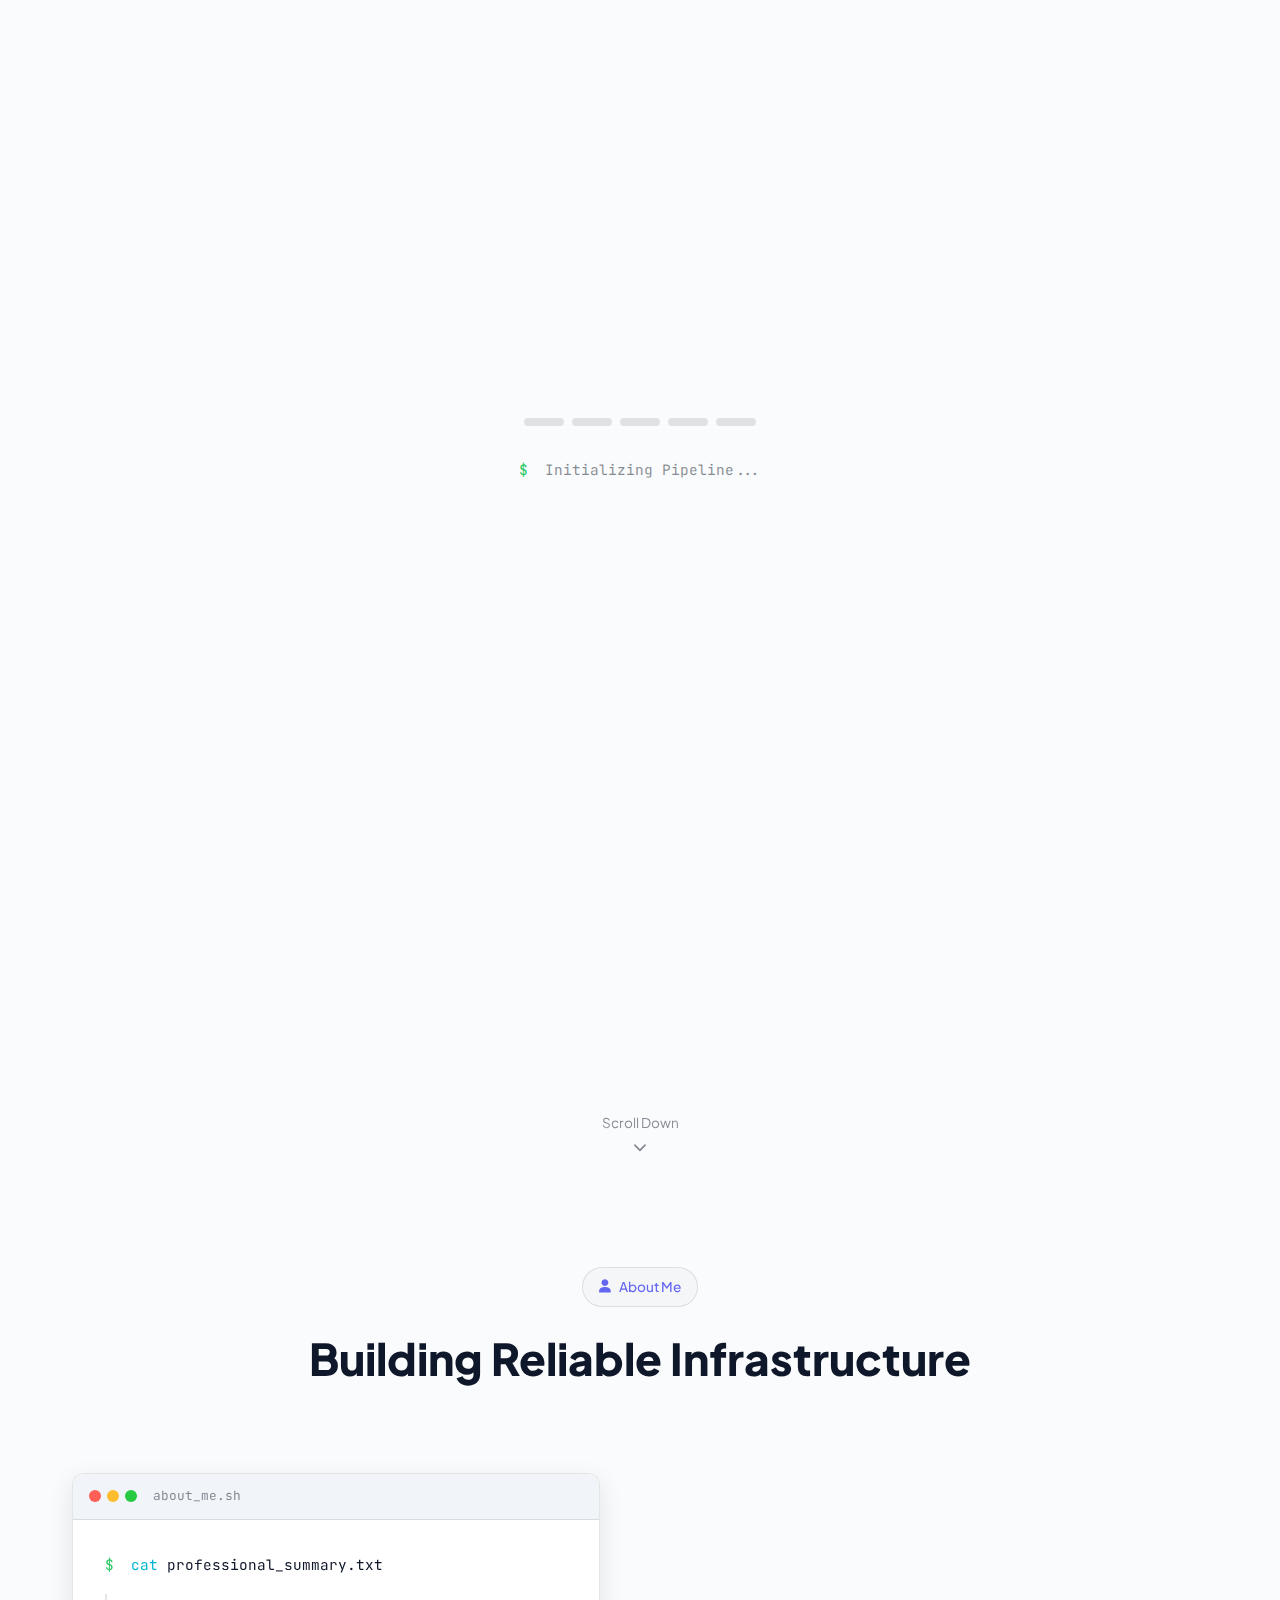
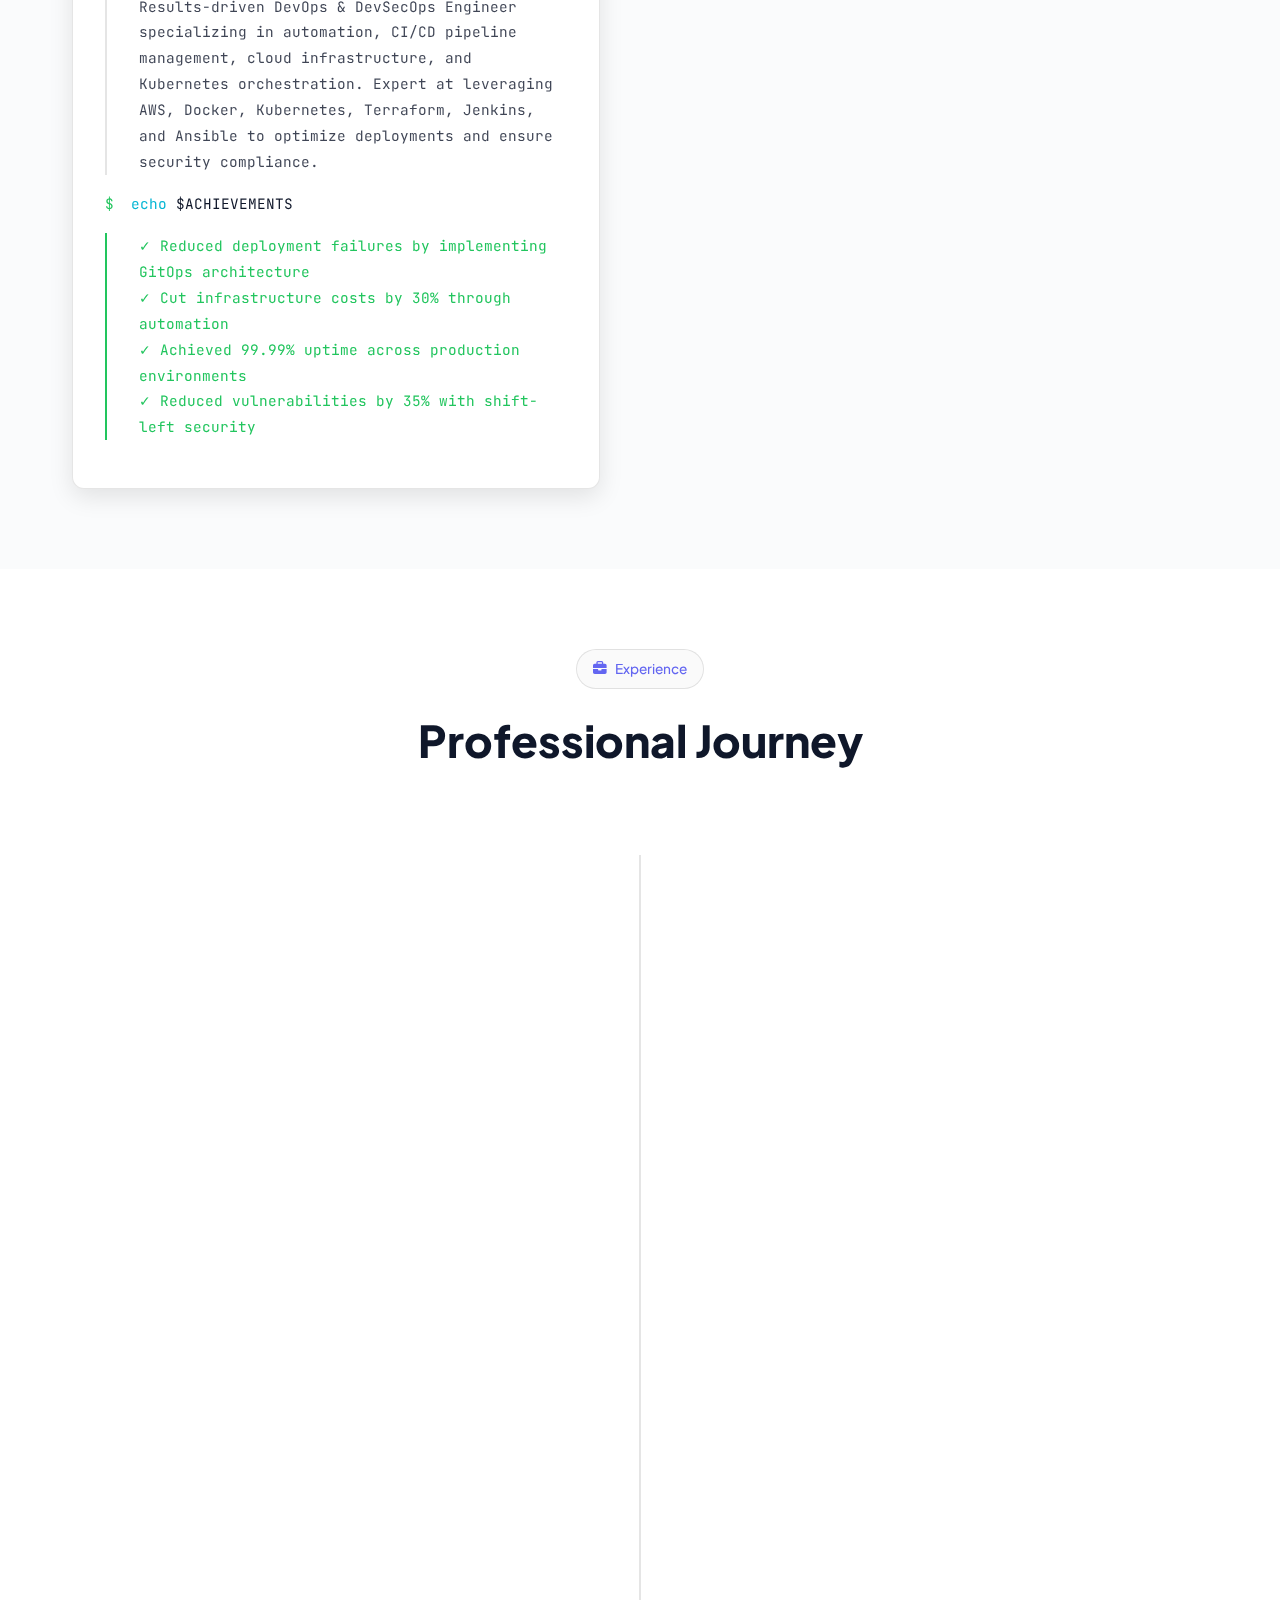
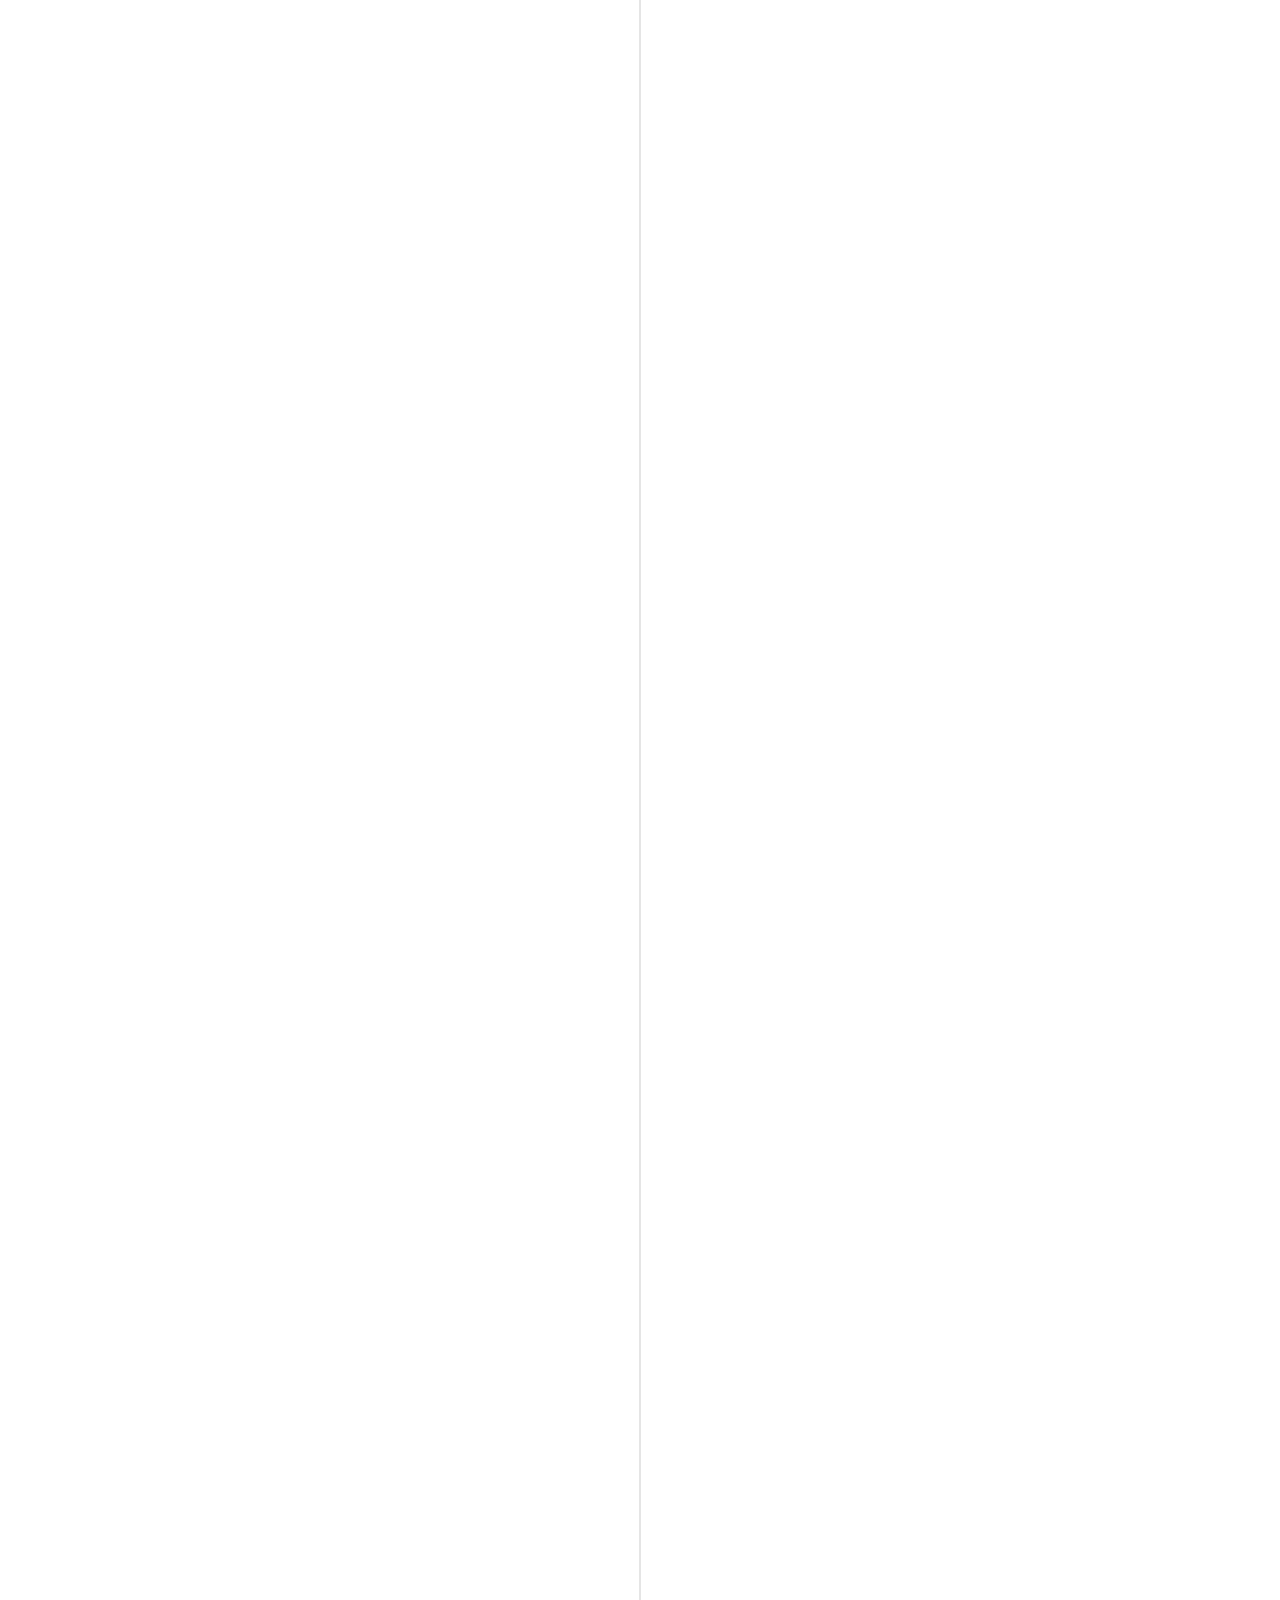
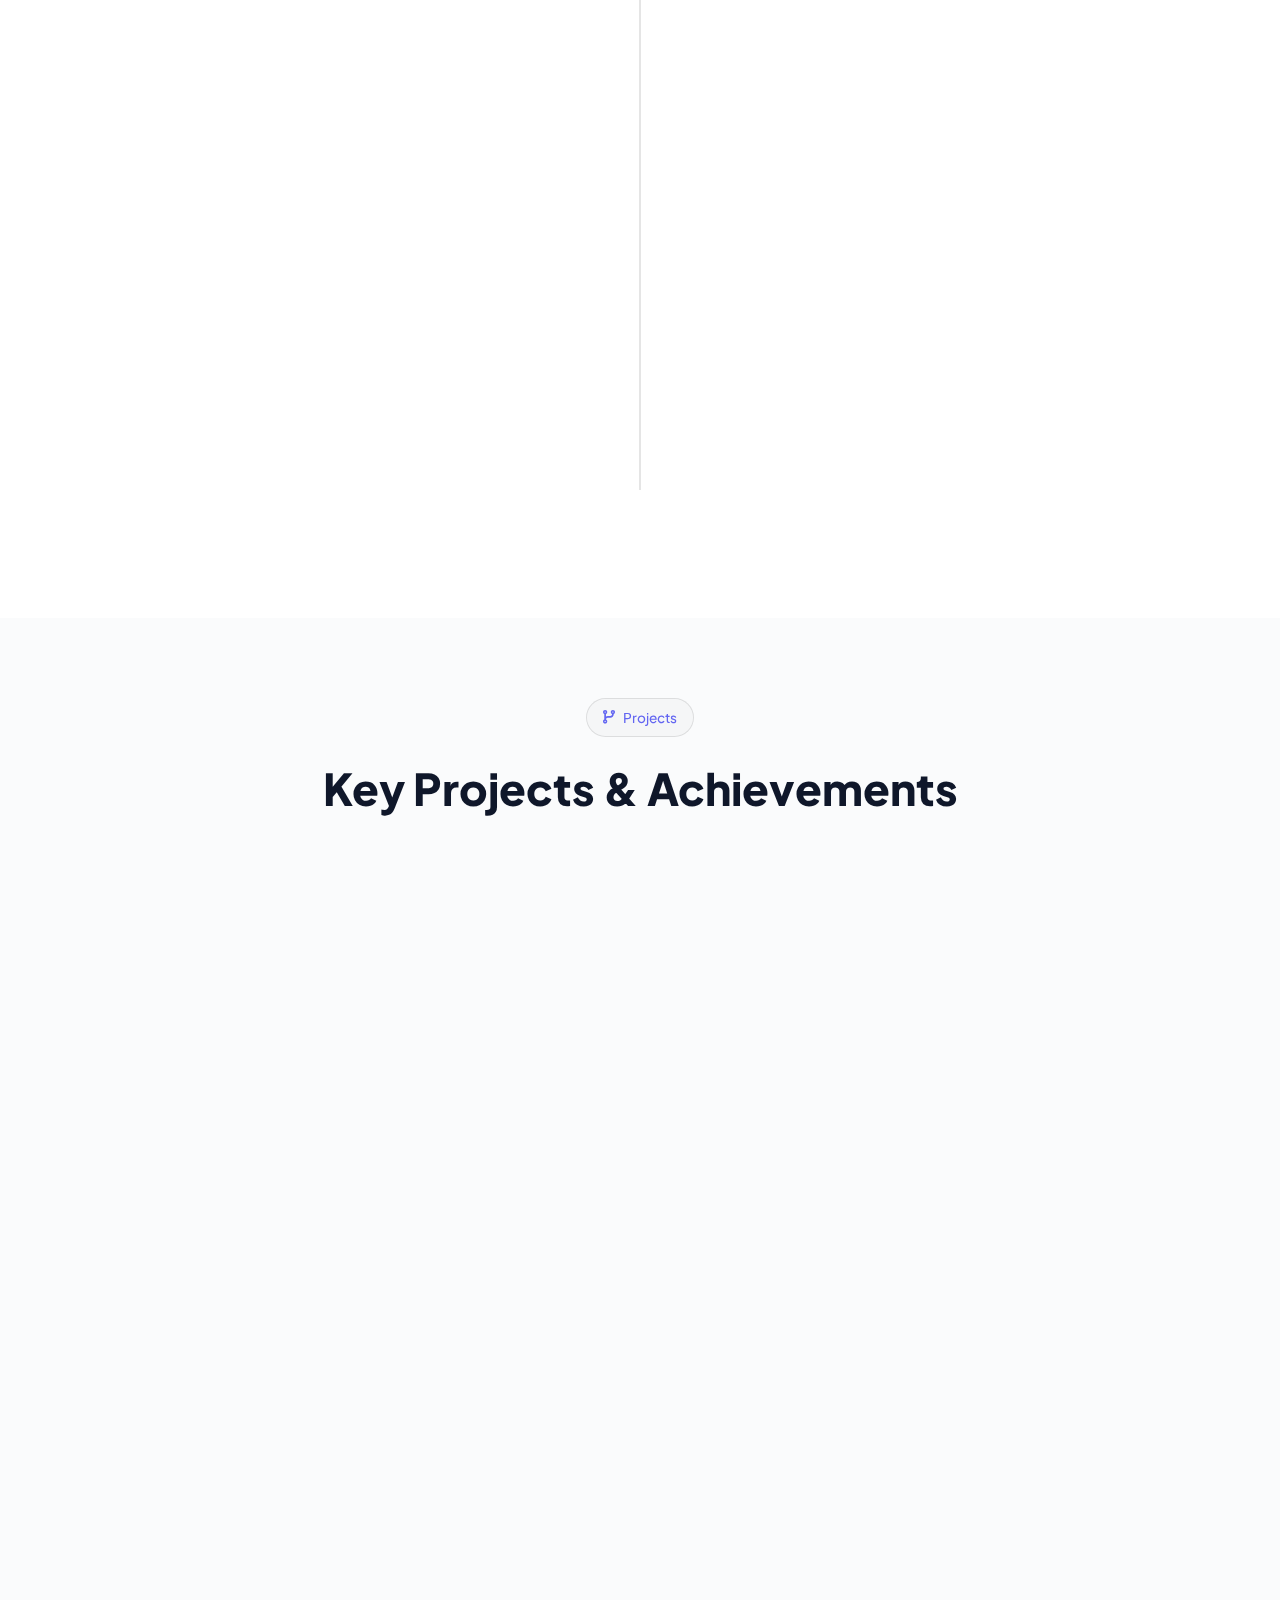
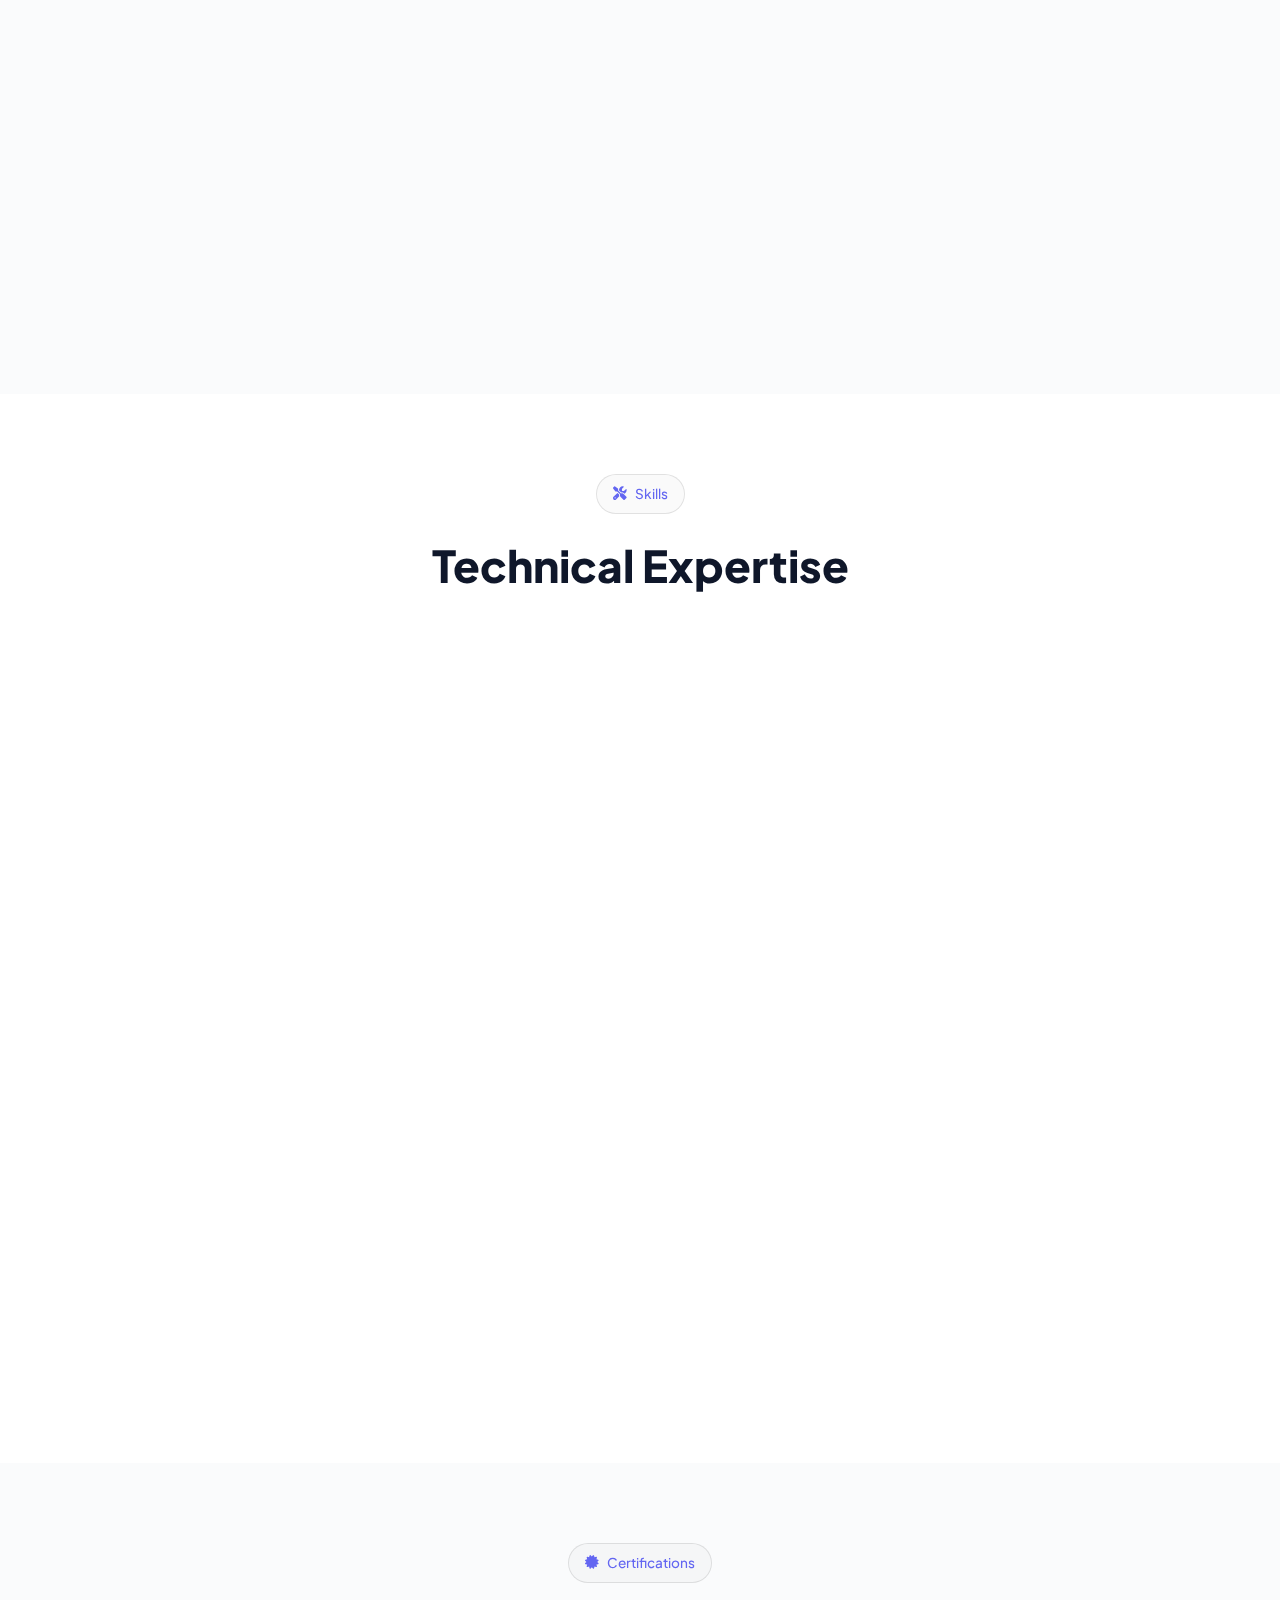
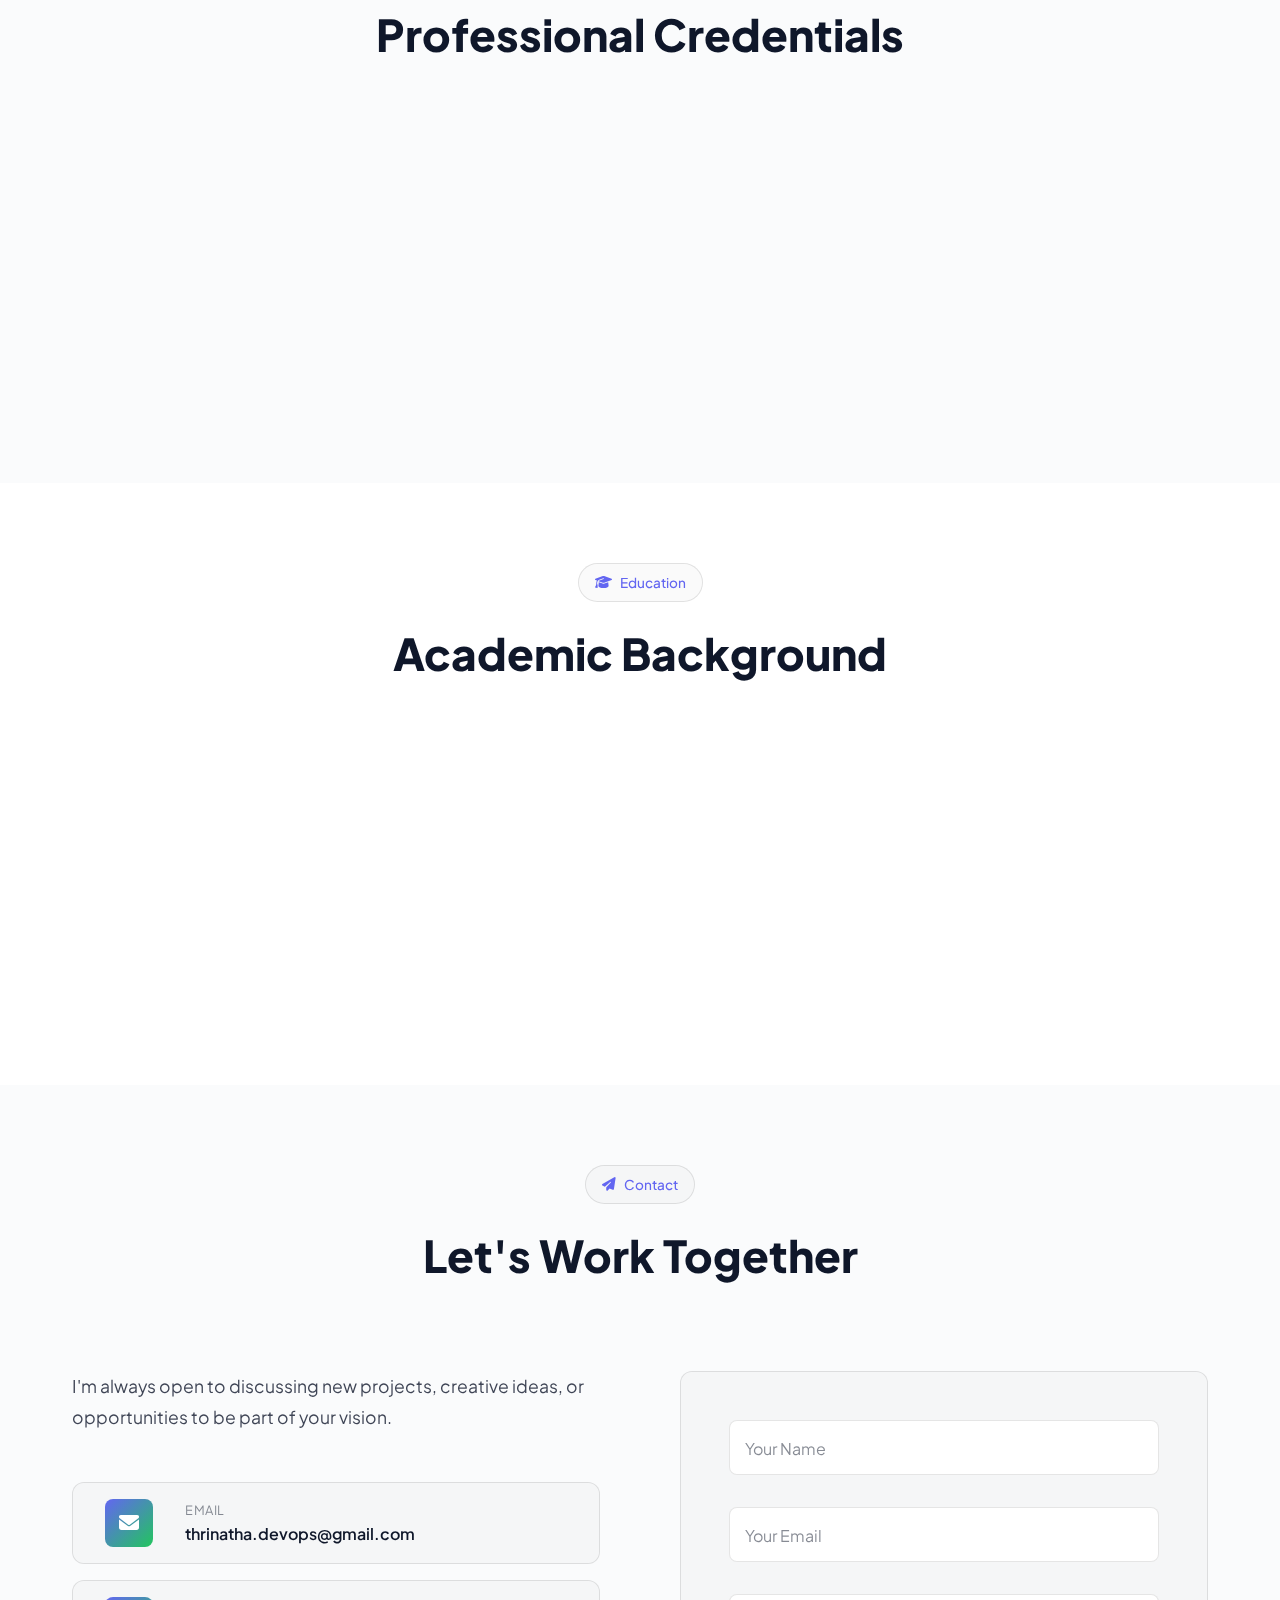
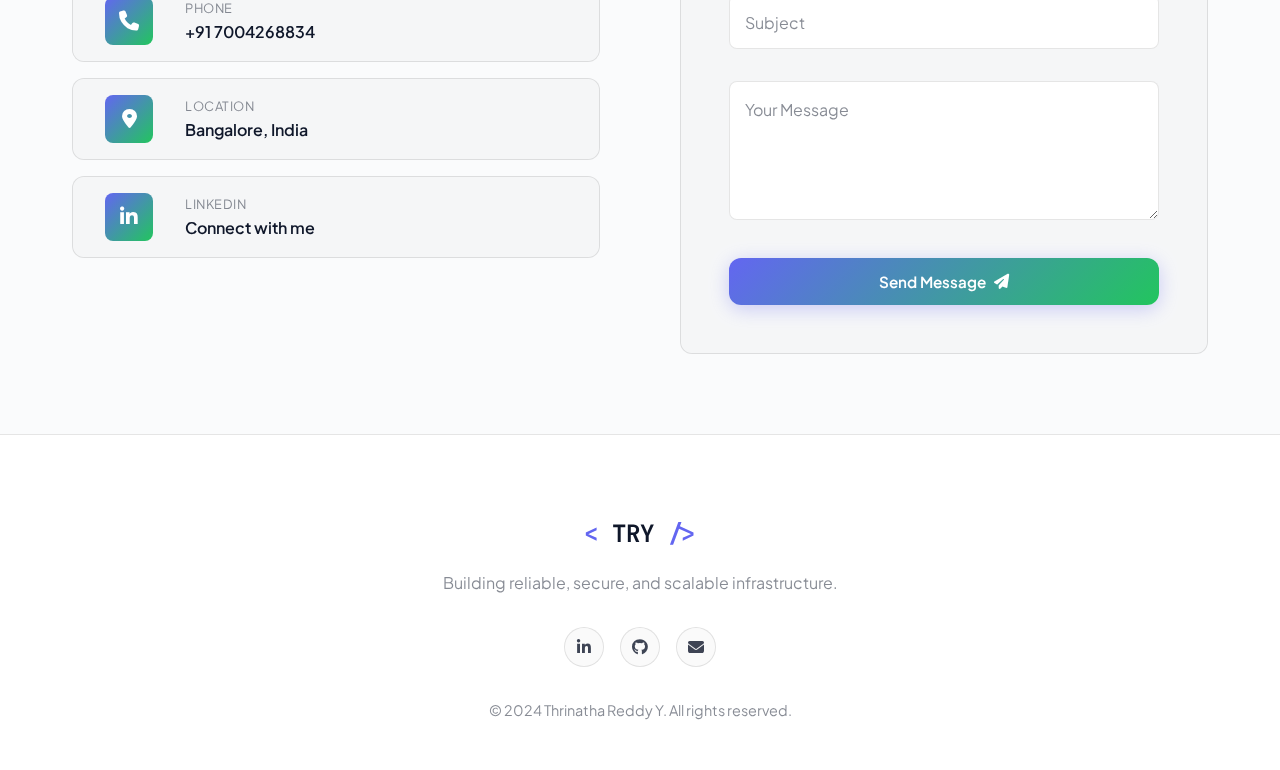
<file: index.html>
<!DOCTYPE html>
<html lang="en">
<head>
    <meta charset="UTF-8">
    <meta name="viewport" content="width=device-width, initial-scale=1.0">
    <meta name="description" content="Thrinatha Reddy Y - DevSecOps Engineer with 6+ years of experience in automation, CI/CD, Kubernetes, and cloud infrastructure.">
    <meta name="keywords" content="DevOps, DevSecOps, AWS, Kubernetes, Docker, Jenkins, Terraform, Cloud Engineer">
    <meta name="author" content="Thrinatha Reddy Y">
    <title>Thrinatha Reddy Y | DevSecOps Engineer</title>
    
    <!-- Google Fonts -->
    <link rel="preconnect" href="https://fonts.googleapis.com">
    <link rel="preconnect" href="https://fonts.gstatic.com" crossorigin>
    <link href="https://fonts.googleapis.com/css2?family=JetBrains+Mono:wght@400;500;600;700&family=Plus+Jakarta+Sans:wght@300;400;500;600;700;800&display=swap" rel="stylesheet">
    
    <!-- Font Awesome -->
    <link rel="stylesheet" href="https://cdnjs.cloudflare.com/ajax/libs/font-awesome/6.5.1/css/all.min.css">
    
    <!-- Main Stylesheet -->
    <link rel="stylesheet" href="styles.css">
</head>
<body>
    <!-- Loading Screen -->
    <div class="loading-screen" id="loadingScreen">
        <div class="loader-content">
            <div class="pipeline-loader">
                <div class="pipeline-stage" style="--delay: 0"></div>
                <div class="pipeline-stage" style="--delay: 1"></div>
                <div class="pipeline-stage" style="--delay: 2"></div>
                <div class="pipeline-stage" style="--delay: 3"></div>
                <div class="pipeline-stage" style="--delay: 4"></div>
            </div>
            <div class="loader-text">
                <span class="terminal-prompt">$</span> Initializing Pipeline...
            </div>
        </div>
    </div>

    <!-- Animated Background -->
    <div class="bg-grid" id="bgGrid"></div>
    <div class="floating-icons" id="floatingIcons"></div>

    <!-- Navigation -->
    <nav class="navbar" id="navbar">
        <div class="nav-container">
            <a href="#home" class="nav-logo">
                <div class="logo-icon">
                    <span class="logo-bracket">&lt;</span>
                    <span class="logo-text">TRY</span>
                    <span class="logo-bracket">/&gt;</span>
                </div>
            </a>
            
            <ul class="nav-menu" id="navMenu">
                <li><a href="#home" class="nav-link active">Home</a></li>
                <li><a href="#about" class="nav-link">About</a></li>
                <li><a href="#experience" class="nav-link">Experience</a></li>
                <li><a href="#projects" class="nav-link">Projects</a></li>
                <li><a href="#skills" class="nav-link">Skills</a></li>
                <li><a href="#certifications" class="nav-link">Certifications</a></li>
                <li><a href="#contact" class="nav-link">Contact</a></li>
            </ul>

            <div class="nav-actions">
                <button class="theme-toggle" id="themeToggle" aria-label="Toggle theme">
                    <i class="fas fa-moon theme-icon moon"></i>
                    <i class="fas fa-sun theme-icon sun"></i>
                </button>
                <button class="hamburger" id="hamburger" aria-label="Toggle menu">
                    <span></span>
                    <span></span>
                    <span></span>
                </button>
            </div>
        </div>
    </nav>

    <!-- Hero Section -->
    <section id="home" class="hero">
        <div class="hero-container">
            <div class="hero-content">
                <div class="hero-badge">
                    <i class="fas fa-shield-halved"></i>
                    <span>DevSecOps Engineer</span>
                </div>
                
                <h1 class="hero-name">
                    <span class="name-line">Thrinatha</span>
                    <span class="name-line gradient-text">Reddy Y</span>
                </h1>
                
                <div class="typing-wrapper">
                    <span class="typing-prefix">I am a </span>
                    <span class="typing-text" id="typingText"></span>
                    <span class="cursor">|</span>
                </div>
                
                <p class="hero-description">
                    Results-driven DevOps & DevSecOps Engineer with <strong>6+ years</strong> of experience 
                    in automation, CI/CD pipeline management, cloud infrastructure, and Kubernetes orchestration. 
                    Proven ability to reduce deployment failures, improve scalability, and cut infrastructure costs by 30%.
                </p>

                <div class="hero-stats">
                    <div class="stat-card">
                        <div class="stat-number" data-target="6">0</div>
                        <div class="stat-suffix">+</div>
                        <div class="stat-label">Years Experience</div>
                    </div>
                    <div class="stat-card">
                        <div class="stat-number" data-target="30">0</div>
                        <div class="stat-suffix">%</div>
                        <div class="stat-label">Cost Reduction</div>
                    </div>
                    <div class="stat-card full-width">
                        <div class="stat-number" data-target="99.99">0</div>
                        <div class="stat-suffix">%</div>
                        <div class="stat-label">Uptime Achieved</div>
                    </div>
                </div>

                <div class="hero-buttons">
                    <a href="#contact" class="btn btn-primary">
                        <span>Let's Connect</span>
                        <i class="fas fa-arrow-right"></i>
                    </a>
                    <a href="#projects" class="btn btn-secondary">
                        <span>View Projects</span>
                        <i class="fas fa-code-branch"></i>
                    </a>
                </div>

                <div class="hero-social">
                    <a href="https://linkedin.com/in/" target="_blank" class="social-link" aria-label="LinkedIn">
                        <i class="fab fa-linkedin-in"></i>
                    </a>
                    <a href="https://github.com/" target="_blank" class="social-link" aria-label="GitHub">
                        <i class="fab fa-github"></i>
                    </a>
                    <a href="mailto:thrinatha.oracle@gmail.com" class="social-link" aria-label="Email">
                        <i class="fas fa-envelope"></i>
                    </a>
                </div>
            </div>

            <div class="hero-visual">
                <div class="profile-wrapper">
                    <div class="profile-ring"></div>
                    <div class="profile-ring ring-2"></div>
                    <div class="profile-image">
                        <img src="profile.jpg" alt="Thrinatha Reddy Y - DevSecOps Engineer">
                    </div>
                    <div class="floating-badge badge-docker">
                        <i class="fab fa-docker"></i>
                    </div>
                    <div class="floating-badge badge-aws">
                        <i class="fab fa-aws"></i>
                    </div>
                    <div class="floating-badge badge-kubernetes">
                        <i class="fas fa-dharmachakra"></i>
                    </div>
                </div>
            </div>
        </div>
        
        <div class="scroll-indicator">
            <span>Scroll Down</span>
            <i class="fas fa-chevron-down"></i>
        </div>
    </section>

    <!-- About Section -->
    <section id="about" class="about">
        <div class="container">
            <div class="section-header">
                <span class="section-tag"><i class="fas fa-user"></i> About Me</span>
                <h2 class="section-title">Building Reliable Infrastructure</h2>
            </div>

            <div class="about-content">
                <div class="about-text">
                    <div class="terminal-window">
                        <div class="terminal-header">
                            <div class="terminal-dots">
                                <span class="dot red"></span>
                                <span class="dot yellow"></span>
                                <span class="dot green"></span>
                            </div>
                            <span class="terminal-title">about_me.sh</span>
                        </div>
                        <div class="terminal-body">
                            <p><span class="terminal-prompt">$</span> <span class="terminal-cmd">cat</span> professional_summary.txt</p>
                            <p class="terminal-output">
                                Results-driven DevOps & DevSecOps Engineer specializing in automation, 
                                CI/CD pipeline management, cloud infrastructure, and Kubernetes orchestration. 
                                Expert at leveraging AWS, Docker, Kubernetes, Terraform, Jenkins, and Ansible 
                                to optimize deployments and ensure security compliance.
                            </p>
                            <p><span class="terminal-prompt">$</span> <span class="terminal-cmd">echo</span> $ACHIEVEMENTS</p>
                            <p class="terminal-output highlight">
                                ✓ Reduced deployment failures by implementing GitOps architecture<br>
                                ✓ Cut infrastructure costs by 30% through automation<br>
                                ✓ Achieved 99.99% uptime across production environments<br>
                                ✓ Reduced vulnerabilities by 35% with shift-left security
                            </p>
                        </div>
                    </div>
                </div>

                <div class="expertise-grid">
                    <div class="expertise-card" data-aos="fade-up">
                        <div class="expertise-icon">
                            <i class="fas fa-rocket"></i>
                        </div>
                        <h3>CI/CD & Automation</h3>
                        <p>Designing zero-touch continuous delivery systems with Jenkins, ArgoCD, and GitOps principles.</p>
                    </div>
                    
                    <div class="expertise-card" data-aos="fade-up" data-aos-delay="100">
                        <div class="expertise-icon">
                            <i class="fas fa-cloud"></i>
                        </div>
                        <h3>Cloud Infrastructure</h3>
                        <p>Building scalable, cost-optimized AWS infrastructure using Terraform and CloudFormation.</p>
                    </div>
                    
                    <div class="expertise-card" data-aos="fade-up" data-aos-delay="200">
                        <div class="expertise-icon">
                            <i class="fas fa-shield-halved"></i>
                        </div>
                        <h3>DevSecOps</h3>
                        <p>Integrating security scanning (SonarQube, Trivy, OWASP) into pipelines for shift-left security.</p>
                    </div>
                    
                    <div class="expertise-card" data-aos="fade-up" data-aos-delay="300">
                        <div class="expertise-icon">
                            <i class="fas fa-dharmachakra"></i>
                        </div>
                        <h3>Container Orchestration</h3>
                        <p>Managing Kubernetes clusters on EKS with Helm, ArgoCD, and Argo Rollouts.</p>
                    </div>
                </div>
            </div>
        </div>
    </section>

    <!-- Experience Section -->
    <section id="experience" class="experience">
        <div class="container">
            <div class="section-header">
                <span class="section-tag"><i class="fas fa-briefcase"></i> Experience</span>
                <h2 class="section-title">Professional Journey</h2>
            </div>

            <div class="timeline">
                <!-- Experience 1 -->
                <div class="timeline-item" data-aos="fade-up">
                    <div class="timeline-marker">
                        <i class="fas fa-building"></i>
                    </div>
                    <div class="timeline-content">
                        <div class="timeline-header">
                            <div class="timeline-info">
                                <h3>Technical Specialist</h3>
                                <span class="company">Avekshaa Technologies (Client: Axis Bank)</span>
                            </div>
                            <div class="timeline-meta">
                                <span class="date"><i class="fas fa-calendar"></i> Jan 2023 - Present</span>
                                <span class="location"><i class="fas fa-map-marker-alt"></i> Bangalore</span>
                            </div>
                        </div>
                        <ul class="timeline-details">
                            <li>Executed OS-level capacity planning for WEB/APP/DB layers, providing optimized resource sizing</li>
                            <li>Implemented Zero-Touch GitOps architecture using ArgoCD with High-Availability Jenkins cluster</li>
                            <li>Designed end-to-end Jenkins pipelines achieving 99.99% uptime across Dev, QA, and Production</li>
                            <li>Led migration of legacy monolithic applications to Dockerized microservices, reducing costs by 30%</li>
                            <li>Integrated SonarQube and OWASP ZAP for automated security scanning, reducing vulnerabilities by 35%</li>
                            <li>Leveraged Dynatrace and CloudWatch for root cause analysis, reducing MTTR by 40%</li>
                        </ul>
                        <div class="timeline-tags">
                            <span class="tag">AWS EKS</span>
                            <span class="tag">ArgoCD</span>
                            <span class="tag">Jenkins</span>
                            <span class="tag">Terraform</span>
                            <span class="tag">Dynatrace</span>
                        </div>
                    </div>
                </div>

                <!-- Experience 2 -->
                <div class="timeline-item" data-aos="fade-up">
                    <div class="timeline-marker">
                        <i class="fas fa-building"></i>
                    </div>
                    <div class="timeline-content">
                        <div class="timeline-header">
                            <div class="timeline-info">
                                <h3>System Engineer</h3>
                                <span class="company">Tata Consultancy Services (TCS)</span>
                            </div>
                            <div class="timeline-meta">
                                <span class="date"><i class="fas fa-calendar"></i> Oct 2022 - Nov 2022</span>
                                <span class="location"><i class="fas fa-map-marker-alt"></i> Hyderabad</span>
                            </div>
                        </div>
                        <ul class="timeline-details">
                            <li>Completed comprehensive technical training on internal standards and SDLC processes</li>
                            <li>Engaged in knowledge transfer sessions to understand client infrastructure architecture</li>
                            <li>Collaborated with cross-functional teams on environment setup and configuration tasks</li>
                        </ul>
                        <div class="timeline-tags">
                            <span class="tag">SDLC</span>
                            <span class="tag">CI/CD</span>
                            <span class="tag">Documentation</span>
                        </div>
                    </div>
                </div>

                <!-- Experience 3 -->
                <div class="timeline-item" data-aos="fade-up">
                    <div class="timeline-marker">
                        <i class="fas fa-building"></i>
                    </div>
                    <div class="timeline-content">
                        <div class="timeline-header">
                            <div class="timeline-info">
                                <h3>Cloud & DevOps Engineer</h3>
                                <span class="company">Anlage Infotech (Client: IBM)</span>
                            </div>
                            <div class="timeline-meta">
                                <span class="date"><i class="fas fa-calendar"></i> Jan 2022 - Sept 2022</span>
                                <span class="location"><i class="fas fa-map-marker-alt"></i> Hyderabad</span>
                            </div>
                        </div>
                        <ul class="timeline-details">
                            <li>Orchestrated auto-scaling AWS infrastructure using Terraform and CloudWatch</li>
                            <li>Revamped CI/CD workflows in Jenkins, establishing stable release processes</li>
                            <li>Deployed centralized logging with EFK Stack for real-time log analysis</li>
                            <li>Enhanced database performance for PostgreSQL and Oracle clusters</li>
                            <li>Enforced security compliance by auditing and updating AWS IAM policies</li>
                        </ul>
                        <div class="timeline-tags">
                            <span class="tag">AWS</span>
                            <span class="tag">Terraform</span>
                            <span class="tag">EFK Stack</span>
                            <span class="tag">PostgreSQL</span>
                        </div>
                    </div>
                </div>

                <!-- Experience 4 -->
                <div class="timeline-item" data-aos="fade-up">
                    <div class="timeline-marker">
                        <i class="fas fa-building"></i>
                    </div>
                    <div class="timeline-content">
                        <div class="timeline-header">
                            <div class="timeline-info">
                                <h3>DevOps Engineer</h3>
                                <span class="company">Astra Microwave Products Ltd.</span>
                            </div>
                            <div class="timeline-meta">
                                <span class="date"><i class="fas fa-calendar"></i> Nov 2019 - Dec 2021</span>
                                <span class="location"><i class="fas fa-map-marker-alt"></i> Hyderabad</span>
                            </div>
                        </div>
                        <ul class="timeline-details">
                            <li>Provisioned robust cloud environments on AWS using Terraform</li>
                            <li>Automated software delivery lifecycle with Jenkins CI/CD pipelines</li>
                            <li>Containerized multi-tier applications using Docker and AWS ECS</li>
                            <li>Implemented Ansible playbooks reducing manual server setup time by 60%</li>
                            <li>Established comprehensive monitoring dashboards using CloudWatch</li>
                        </ul>
                        <div class="timeline-tags">
                            <span class="tag">Docker</span>
                            <span class="tag">AWS ECS</span>
                            <span class="tag">Ansible</span>
                            <span class="tag">CloudWatch</span>
                        </div>
                    </div>
                </div>

                <!-- Experience 5 -->
                <div class="timeline-item" data-aos="fade-up">
                    <div class="timeline-marker">
                        <i class="fas fa-building"></i>
                    </div>
                    <div class="timeline-content">
                        <div class="timeline-header">
                            <div class="timeline-info">
                                <h3>Site Engineer</h3>
                                <span class="company">Srujana Elite Engineering Solutions</span>
                            </div>
                            <div class="timeline-meta">
                                <span class="date"><i class="fas fa-calendar"></i> Apr 2017 - May 2018</span>
                                <span class="location"><i class="fas fa-map-marker-alt"></i> Hyderabad</span>
                            </div>
                        </div>
                        <ul class="timeline-details">
                            <li>Administered Linux-based server environments with OS installations and patch management</li>
                            <li>Automated routine system maintenance using Bash shell scripting</li>
                            <li>Provided Level-1 system support for Linux servers</li>
                        </ul>
                        <div class="timeline-tags">
                            <span class="tag">Linux</span>
                            <span class="tag">Bash</span>
                            <span class="tag">System Admin</span>
                        </div>
                    </div>
                </div>
            </div>
        </div>
    </section>

    <!-- Projects Section -->
    <section id="projects" class="projects">
        <div class="container">
            <div class="section-header">
                <span class="section-tag"><i class="fas fa-code-branch"></i> Projects</span>
                <h2 class="section-title">Key Projects & Achievements</h2>
            </div>

            <div class="projects-grid">
                <!-- Project 1 -->
                <div class="project-card" data-aos="fade-up">
                    <div class="project-icon">
                        <i class="fas fa-infinity"></i>
                    </div>
                    <div class="project-content">
                        <h3>Zero-Touch Continuous Delivery</h3>
                        <p>
                            Designed a "Zero-Touch" Continuous Delivery system for microservices using 
                            GitOps principles, Jenkins, and ArgoCD, enabling developers to deploy without 
                            manual intervention.
                        </p>
                        <div class="project-highlights">
                            <span><i class="fas fa-check"></i> GitOps Architecture</span>
                            <span><i class="fas fa-check"></i> Automated Rollbacks</span>
                            <span><i class="fas fa-check"></i> Multi-environment Support</span>
                        </div>
                        <div class="project-tech">
                            <span>Jenkins</span>
                            <span>ArgoCD</span>
                            <span>Kubernetes</span>
                            <span>Helm</span>
                        </div>
                    </div>
                </div>

                <!-- Project 2 -->
                <div class="project-card" data-aos="fade-up" data-aos-delay="100">
                    <div class="project-icon">
                        <i class="fas fa-shield-halved"></i>
                    </div>
                    <div class="project-content">
                        <h3>Security Pipeline for Docker & AMIs</h3>
                        <p>
                            Built a specialized security pipeline to validate Docker Images and AWS AMIs 
                            against CIS benchmarks and internal security policies before production release, 
                            ensuring 100% compliance.
                        </p>
                        <div class="project-highlights">
                            <span><i class="fas fa-check"></i> CIS Benchmark Validation</span>
                            <span><i class="fas fa-check"></i> 100% Compliance</span>
                            <span><i class="fas fa-check"></i> Automated Scanning</span>
                        </div>
                        <div class="project-tech">
                            <span>Trivy</span>
                            <span>Hadolint</span>
                            <span>SonarQube</span>
                            <span>AWS</span>
                        </div>
                    </div>
                </div>

                <!-- Project 3 -->
                <div class="project-card" data-aos="fade-up" data-aos-delay="200">
                    <div class="project-icon">
                        <i class="fas fa-server"></i>
                    </div>
                    <div class="project-content">
                        <h3>Jenkins HA Cluster Architecture</h3>
                        <p>
                            Architected a fault-tolerant Jenkins High Availability cluster with auto-scaling 
                            build agents, eliminating single points of failure and ensuring uninterrupted 
                            build execution.
                        </p>
                        <div class="project-highlights">
                            <span><i class="fas fa-check"></i> Auto-scaling Agents</span>
                            <span><i class="fas fa-check"></i> Zero Downtime</span>
                            <span><i class="fas fa-check"></i> Fault Tolerant</span>
                        </div>
                        <div class="project-tech">
                            <span>Jenkins</span>
                            <span>AWS EC2</span>
                            <span>Terraform</span>
                            <span>Docker</span>
                        </div>
                    </div>
                </div>

                <!-- Project 4 -->
                <div class="project-card" data-aos="fade-up" data-aos-delay="300">
                    <div class="project-icon">
                        <i class="fas fa-cogs"></i>
                    </div>
                    <div class="project-content">
                        <h3>Automated Tomcat Provisioning</h3>
                        <p>
                            Automated end-to-end Tomcat server provisioning and deployment using Ansible, 
                            significantly reducing configuration drift and manual setup time.
                        </p>
                        <div class="project-highlights">
                            <span><i class="fas fa-check"></i> Zero Config Drift</span>
                            <span><i class="fas fa-check"></i> 60% Time Savings</span>
                            <span><i class="fas fa-check"></i> Idempotent Playbooks</span>
                        </div>
                        <div class="project-tech">
                            <span>Ansible</span>
                            <span>Tomcat</span>
                            <span>Linux</span>
                            <span>Bash</span>
                        </div>
                    </div>
                </div>
            </div>
        </div>
    </section>

    <!-- Skills Section -->
    <section id="skills" class="skills">
        <div class="container">
            <div class="section-header">
                <span class="section-tag"><i class="fas fa-tools"></i> Skills</span>
                <h2 class="section-title">Technical Expertise</h2>
            </div>

            <div class="skills-container">
                <!-- Cloud Platforms -->
                <div class="skill-category" data-aos="fade-up">
                    <div class="category-header">
                        <i class="fab fa-aws"></i>
                        <h3>Cloud Platforms</h3>
                    </div>
                    <div class="skill-tags">
                        <span class="skill-tag">EC2</span>
                        <span class="skill-tag">EKS</span>
                        <span class="skill-tag">VPC</span>
                        <span class="skill-tag">IAM</span>
                        <span class="skill-tag">Route53</span>
                        <span class="skill-tag">S3</span>
                        <span class="skill-tag">CloudFront</span>
                        <span class="skill-tag">WAF</span>
                        <span class="skill-tag">GuardDuty</span>
                        <span class="skill-tag">Lambda</span>
                    </div>
                </div>

                <!-- Containerization -->
                <div class="skill-category" data-aos="fade-up" data-aos-delay="50">
                    <div class="category-header">
                        <i class="fab fa-docker"></i>
                        <h3>Containerization</h3>
                    </div>
                    <div class="skill-tags">
                        <span class="skill-tag">Docker</span>
                        <span class="skill-tag">Kubernetes (EKS)</span>
                        <span class="skill-tag">Helm</span>
                        <span class="skill-tag">ArgoCD</span>
                        <span class="skill-tag">Argo Rollouts</span>
                    </div>
                </div>

                <!-- IaC & Config Management -->
                <div class="skill-category" data-aos="fade-up" data-aos-delay="100">
                    <div class="category-header">
                        <i class="fas fa-code"></i>
                        <h3>IaC & Config Management</h3>
                    </div>
                    <div class="skill-tags">
                        <span class="skill-tag">Terraform</span>
                        <span class="skill-tag">AWS CloudFormation</span>
                        <span class="skill-tag">Ansible</span>
                        <span class="skill-tag">Packer</span>
                    </div>
                </div>

                <!-- CI/CD & Build Tools -->
                <div class="skill-category" data-aos="fade-up" data-aos-delay="150">
                    <div class="category-header">
                        <i class="fas fa-rocket"></i>
                        <h3>CI/CD & Build Tools</h3>
                    </div>
                    <div class="skill-tags">
                        <span class="skill-tag">Jenkins</span>
                        <span class="skill-tag">GitHub Actions</span>
                        <span class="skill-tag">Maven</span>
                        <span class="skill-tag">NPM</span>
                        <span class="skill-tag">Git</span>
                        <span class="skill-tag">BitBucket</span>
                    </div>
                </div>

                <!-- Observability -->
                <div class="skill-category" data-aos="fade-up" data-aos-delay="200">
                    <div class="category-header">
                        <i class="fas fa-chart-line"></i>
                        <h3>Observability</h3>
                    </div>
                    <div class="skill-tags">
                        <span class="skill-tag">Prometheus</span>
                        <span class="skill-tag">Grafana</span>
                        <span class="skill-tag">Dynatrace</span>
                        <span class="skill-tag">ELK Stack</span>
                        <span class="skill-tag">CloudWatch</span>
                        <span class="skill-tag">Fluentd</span>
                    </div>
                </div>

                <!-- DevSecOps -->
                <div class="skill-category" data-aos="fade-up" data-aos-delay="250">
                    <div class="category-header">
                        <i class="fas fa-shield-halved"></i>
                        <h3>DevSecOps</h3>
                    </div>
                    <div class="skill-tags">
                        <span class="skill-tag">SonarQube</span>
                        <span class="skill-tag">OWASP ZAP</span>
                        <span class="skill-tag">Trivy</span>
                        <span class="skill-tag">Checkmarx</span>
                        <span class="skill-tag">Hadolint</span>
                        <span class="skill-tag">Twistlock</span>
                        <span class="skill-tag">Acunetix</span>
                        <span class="skill-tag">HashiCorp Vault</span>
                    </div>
                </div>

                <!-- Scripting & Databases -->
                <div class="skill-category" data-aos="fade-up" data-aos-delay="300">
                    <div class="category-header">
                        <i class="fas fa-database"></i>
                        <h3>Scripting & Databases</h3>
                    </div>
                    <div class="skill-tags">
                        <span class="skill-tag">Python</span>
                        <span class="skill-tag">Bash</span>
                        <span class="skill-tag">PostgreSQL</span>
                        <span class="skill-tag">MySQL</span>
                        <span class="skill-tag">Oracle</span>
                        <span class="skill-tag">MongoDB</span>
                    </div>
                </div>
            </div>
        </div>
    </section>

    <!-- Certifications Section -->
    <section id="certifications" class="certifications">
        <div class="container">
            <div class="section-header">
                <span class="section-tag"><i class="fas fa-certificate"></i> Certifications</span>
                <h2 class="section-title">Professional Credentials</h2>
            </div>

            <div class="cert-grid">
                <div class="cert-card" data-aos="flip-left">
                    <div class="cert-icon">
                        <i class="fas fa-database"></i>
                    </div>
                    <div class="cert-content">
                        <h3>Oracle Database SQL Certified Associate</h3>
                        <span class="cert-issuer">Oracle</span>
                        <p>Certified expertise in SQL fundamentals, database querying, and Oracle database management.</p>
                        <div class="cert-footer">
                            <span class="cert-date"><i class="fas fa-calendar"></i> April 2021</span>
                            <span class="cert-status active">Active</span>
                        </div>
                    </div>
                </div>

                <div class="cert-card" data-aos="flip-left" data-aos-delay="100">
                    <div class="cert-icon">
                        <i class="fas fa-chart-area"></i>
                    </div>
                    <div class="cert-content">
                        <h3>Dynatrace Associate</h3>
                        <span class="cert-issuer">Dynatrace</span>
                        <p>Certified proficiency in application performance monitoring, observability, and root cause analysis.</p>
                        <div class="cert-footer">
                            <span class="cert-date"><i class="fas fa-calendar"></i> November 2024</span>
                            <span class="cert-status active">Active</span>
                        </div>
                    </div>
                </div>
            </div>
        </div>
    </section>

    <!-- Education Section -->
    <section id="education" class="education">
        <div class="container">
            <div class="section-header">
                <span class="section-tag"><i class="fas fa-graduation-cap"></i> Education</span>
                <h2 class="section-title">Academic Background</h2>
            </div>

            <div class="education-card" data-aos="fade-up">
                <div class="edu-icon">
                    <i class="fas fa-university"></i>
                </div>
                <div class="edu-content">
                    <div class="edu-header">
                        <h3>B.Tech in Electronics and Communication Engineering</h3>
                        <span class="edu-status">Completed</span>
                    </div>
                    <span class="edu-institution"><i class="fas fa-map-marker-alt"></i> JNTUA (SITAMS)</span>
                    <span class="edu-date"><i class="fas fa-calendar-alt"></i> 2013 - 2016</span>
                </div>
            </div>
        </div>
    </section>

    <!-- Contact Section -->
    <section id="contact" class="contact">
        <div class="container">
            <div class="section-header">
                <span class="section-tag"><i class="fas fa-paper-plane"></i> Contact</span>
                <h2 class="section-title">Let's Work Together</h2>
            </div>

            <div class="contact-content">
                <div class="contact-info">
                    <p class="contact-intro">
                        I'm always open to discussing new projects, creative ideas, or opportunities to be part of your vision.
                    </p>
                    
                    <div class="contact-methods">
                        <a href="mailto:thrinatha.devops@gmail.com" class="contact-method">
                            <div class="method-icon">
                                <i class="fas fa-envelope"></i>
                            </div>
                            <div class="method-details">
                                <span class="method-label">Email</span>
                                <span class="method-value">thrinatha.devops@gmail.com</span>
                            </div>
                        </a>

                        <a href="tel:+917004268834" class="contact-method">
                            <div class="method-icon">
                                <i class="fas fa-phone"></i>
                            </div>
                            <div class="method-details">
                                <span class="method-label">Phone</span>
                                <span class="method-value">+91 7004268834</span>
                            </div>
                        </a>

                        <div class="contact-method">
                            <div class="method-icon">
                                <i class="fas fa-map-marker-alt"></i>
                            </div>
                            <div class="method-details">
                                <span class="method-label">Location</span>
                                <span class="method-value">Bangalore, India</span>
                            </div>
                        </div>

                        <a href="https://linkedin.com/in/" target="_blank" class="contact-method">
                            <div class="method-icon">
                                <i class="fab fa-linkedin-in"></i>
                            </div>
                            <div class="method-details">
                                <span class="method-label">LinkedIn</span>
                                <span class="method-value">Connect with me</span>
                            </div>
                        </a>
                    </div>
                </div>

                <form class="contact-form" id="contactForm">
                    <div class="form-group">
                        <input type="text" id="name" name="name" required placeholder=" ">
                        <label for="name">Your Name</label>
                    </div>
                    <div class="form-group">
                        <input type="email" id="email" name="email" required placeholder=" ">
                        <label for="email">Your Email</label>
                    </div>
                    <div class="form-group">
                        <input type="text" id="subject" name="subject" required placeholder=" ">
                        <label for="subject">Subject</label>
                    </div>
                    <div class="form-group">
                        <textarea id="message" name="message" rows="5" required placeholder=" "></textarea>
                        <label for="message">Your Message</label>
                    </div>
                    <button type="submit" class="btn btn-primary btn-submit">
                        <span>Send Message</span>
                        <i class="fas fa-paper-plane"></i>
                    </button>
                </form>
            </div>
        </div>
    </section>

    <!-- Footer -->
    <footer class="footer">
        <div class="container">
            <div class="footer-content">
                <div class="footer-logo">
                    <span class="logo-bracket">&lt;</span>
                    <span class="logo-text">TRY</span>
                    <span class="logo-bracket">/&gt;</span>
                </div>
                <p class="footer-text">Building reliable, secure, and scalable infrastructure.</p>
                <div class="footer-social">
                    <a href="https://linkedin.com/in/" target="_blank" aria-label="LinkedIn">
                        <i class="fab fa-linkedin-in"></i>
                    </a>
                    <a href="https://github.com/" target="_blank" aria-label="GitHub">
                        <i class="fab fa-github"></i>
                    </a>
                    <a href="mailto:thrinatha.devops@gmail.com" aria-label="Email">
                        <i class="fas fa-envelope"></i>
                    </a>
                </div>
                <p class="footer-copyright">
                    &copy; 2024 Thrinatha Reddy Y. All rights reserved.
                </p>
            </div>
        </div>
    </footer>

    <!-- Back to Top Button -->
    <button class="back-to-top" id="backToTop" aria-label="Back to top">
        <i class="fas fa-chevron-up"></i>
    </button>

    <!-- Main JavaScript -->
    <script src="script.js"></script>
</body>
</html>
</file>
<file: styles.css>
/* ===================================
   CSS Variables & Theme Configuration
   =================================== */
:root {
    /* Primary Colors */
    --primary: #6366f1;
    --primary-dark: #4f46e5;
    --primary-light: #818cf8;
    
    /* Accent Colors */
    --accent: #22c55e;
    --accent-dark: #16a34a;
    --accent-glow: rgba(34, 197, 94, 0.4);
    
    /* Secondary Colors */
    --secondary: #f59e0b;
    --warning: #ef4444;
    --info: #06b6d4;
    
    /* Dark Theme (Default) */
    --bg-primary: #0a0a0f;
    --bg-secondary: #12121a;
    --bg-tertiary: #1a1a25;
    --bg-card: rgba(255, 255, 255, 0.03);
    --bg-card-hover: rgba(255, 255, 255, 0.06);
    
    --text-primary: #ffffff;
    --text-secondary: rgba(255, 255, 255, 0.8);
    --text-muted: rgba(255, 255, 255, 0.5);
    
    --border-color: rgba(255, 255, 255, 0.1);
    --border-hover: rgba(255, 255, 255, 0.2);
    
    /* Gradients */
    --gradient-primary: linear-gradient(135deg, var(--primary) 0%, var(--accent) 100%);
    --gradient-card: linear-gradient(145deg, rgba(255,255,255,0.05) 0%, rgba(255,255,255,0.02) 100%);
    --gradient-glow: radial-gradient(ellipse at center, var(--primary) 0%, transparent 70%);
    
    /* Shadows */
    --shadow-sm: 0 2px 8px rgba(0, 0, 0, 0.2);
    --shadow-md: 0 8px 24px rgba(0, 0, 0, 0.3);
    --shadow-lg: 0 16px 48px rgba(0, 0, 0, 0.4);
    --shadow-glow: 0 0 40px rgba(99, 102, 241, 0.3);
    
    /* Spacing */
    --spacing-xs: 0.5rem;
    --spacing-sm: 1rem;
    --spacing-md: 2rem;
    --spacing-lg: 3rem;
    --spacing-xl: 5rem;
    
    /* Border Radius */
    --radius-sm: 8px;
    --radius-md: 12px;
    --radius-lg: 20px;
    --radius-full: 50%;
    
    /* Transitions */
    --transition-fast: 0.2s ease;
    --transition-normal: 0.3s ease;
    --transition-slow: 0.5s ease;
    
    /* Typography */
    --font-primary: 'Plus Jakarta Sans', -apple-system, BlinkMacSystemFont, sans-serif;
    --font-mono: 'JetBrains Mono', 'Fira Code', monospace;
}

/* Light Theme */
[data-theme="light"] {
    --bg-primary: #fafbfc;
    --bg-secondary: #ffffff;
    --bg-tertiary: #f1f5f9;
    --bg-card: rgba(0, 0, 0, 0.02);
    --bg-card-hover: rgba(0, 0, 0, 0.04);
    
    --text-primary: #0f172a;
    --text-secondary: rgba(15, 23, 42, 0.8);
    --text-muted: rgba(15, 23, 42, 0.5);
    
    --border-color: rgba(0, 0, 0, 0.1);
    --border-hover: rgba(0, 0, 0, 0.2);
    
    --shadow-sm: 0 2px 8px rgba(0, 0, 0, 0.08);
    --shadow-md: 0 8px 24px rgba(0, 0, 0, 0.1);
    --shadow-lg: 0 16px 48px rgba(0, 0, 0, 0.12);
    --shadow-glow: 0 0 40px rgba(99, 102, 241, 0.15);
    
    --gradient-card: linear-gradient(145deg, rgba(255,255,255,0.8) 0%, rgba(255,255,255,0.4) 100%);
}

/* ===================================
   Base Styles & Reset
   =================================== */
*, *::before, *::after {
    margin: 0;
    padding: 0;
    box-sizing: border-box;
}

html {
    scroll-behavior: smooth;
    font-size: 16px;
}

body {
    font-family: var(--font-primary);
    background-color: var(--bg-primary);
    color: var(--text-primary);
    line-height: 1.6;
    overflow-x: hidden;
    transition: background-color var(--transition-normal), color var(--transition-normal);
}

a {
    text-decoration: none;
    color: inherit;
    transition: color var(--transition-fast);
}

ul {
    list-style: none;
}

img {
    max-width: 100%;
    height: auto;
    display: block;
}

button {
    font-family: inherit;
    cursor: pointer;
    border: none;
    background: none;
}

.container {
    max-width: 1200px;
    margin: 0 auto;
    padding: 0 var(--spacing-md);
}

/* ===================================
   Loading Screen
   =================================== */
.loading-screen {
    position: fixed;
    top: 0;
    left: 0;
    width: 100%;
    height: 100%;
    background: var(--bg-primary);
    display: flex;
    align-items: center;
    justify-content: center;
    z-index: 10000;
    transition: opacity 0.5s ease, visibility 0.5s ease;
}

.loading-screen.hidden {
    opacity: 0;
    visibility: hidden;
    pointer-events: none;
}

.loader-content {
    text-align: center;
}

.pipeline-loader {
    display: flex;
    gap: 8px;
    margin-bottom: var(--spacing-md);
    justify-content: center;
}

.pipeline-stage {
    width: 40px;
    height: 8px;
    background: var(--border-color);
    border-radius: 4px;
    position: relative;
    overflow: hidden;
}

.pipeline-stage::after {
    content: '';
    position: absolute;
    top: 0;
    left: -100%;
    width: 100%;
    height: 100%;
    background: var(--gradient-primary);
    animation: pipelineFlow 2s ease-in-out infinite;
    animation-delay: calc(var(--delay) * 0.2s);
}

@keyframes pipelineFlow {
    0% { left: -100%; }
    50% { left: 100%; }
    100% { left: 100%; }
}

.loader-text {
    font-family: var(--font-mono);
    font-size: 0.9rem;
    color: var(--text-muted);
}

.terminal-prompt {
    color: var(--accent);
    margin-right: 8px;
}

/* ===================================
   Background Effects
   =================================== */
.bg-grid {
    position: fixed;
    top: 0;
    left: 0;
    width: 100%;
    height: 100%;
    background-image: 
        linear-gradient(rgba(99, 102, 241, 0.03) 1px, transparent 1px),
        linear-gradient(90deg, rgba(99, 102, 241, 0.03) 1px, transparent 1px);
    background-size: 50px 50px;
    pointer-events: none;
    z-index: -1;
}

.floating-icons {
    position: fixed;
    top: 0;
    left: 0;
    width: 100%;
    height: 100%;
    pointer-events: none;
    z-index: -1;
    overflow: hidden;
}

.floating-icon {
    position: absolute;
    font-size: 1.5rem;
    color: var(--primary);
    opacity: 0.1;
    animation: float 20s infinite ease-in-out;
}

@keyframes float {
    0%, 100% { transform: translateY(0) rotate(0deg); }
    25% { transform: translateY(-30px) rotate(5deg); }
    50% { transform: translateY(-15px) rotate(-5deg); }
    75% { transform: translateY(-25px) rotate(3deg); }
}

/* ===================================
   Navigation
   =================================== */
.navbar {
    position: fixed;
    top: 0;
    left: 0;
    width: 100%;
    z-index: 1000;
    padding: var(--spacing-sm) 0;
    transition: all var(--transition-normal);
}

.navbar.scrolled {
    background: rgba(10, 10, 15, 0.9);
    backdrop-filter: blur(20px);
    box-shadow: var(--shadow-md);
    padding: 0.75rem 0;
}

[data-theme="light"] .navbar.scrolled {
    background: rgba(255, 255, 255, 0.9);
}

.nav-container {
    max-width: 1200px;
    margin: 0 auto;
    padding: 0 var(--spacing-md);
    display: flex;
    align-items: center;
    justify-content: space-between;
}

.nav-logo {
    font-family: var(--font-mono);
    font-size: 1.25rem;
    font-weight: 700;
    display: flex;
    align-items: center;
    gap: 2px;
}

.logo-bracket {
    color: var(--primary);
}

.logo-text {
    color: var(--text-primary);
}

.nav-menu {
    display: flex;
    align-items: center;
    gap: var(--spacing-md);
}

.nav-link {
    font-size: 0.9rem;
    font-weight: 500;
    color: var(--text-secondary);
    position: relative;
    padding: 0.5rem 0;
}

.nav-link::after {
    content: '';
    position: absolute;
    bottom: 0;
    left: 0;
    width: 0;
    height: 2px;
    background: var(--gradient-primary);
    transition: width var(--transition-normal);
}

.nav-link:hover,
.nav-link.active {
    color: var(--text-primary);
}

.nav-link:hover::after,
.nav-link.active::after {
    width: 100%;
}

.nav-actions {
    display: flex;
    align-items: center;
    gap: var(--spacing-sm);
}

/* Theme Toggle */
.theme-toggle {
    width: 44px;
    height: 44px;
    border-radius: var(--radius-full);
    background: var(--bg-card);
    border: 1px solid var(--border-color);
    display: flex;
    align-items: center;
    justify-content: center;
    position: relative;
    overflow: hidden;
    transition: all var(--transition-normal);
}

.theme-toggle:hover {
    border-color: var(--primary);
    box-shadow: var(--shadow-glow);
}

.theme-icon {
    position: absolute;
    font-size: 1.1rem;
    transition: all var(--transition-normal);
}

.theme-icon.moon {
    color: var(--secondary);
    opacity: 1;
    transform: rotate(0deg);
}

.theme-icon.sun {
    color: var(--secondary);
    opacity: 0;
    transform: rotate(-90deg);
}

[data-theme="light"] .theme-icon.moon {
    opacity: 0;
    transform: rotate(90deg);
}

[data-theme="light"] .theme-icon.sun {
    opacity: 1;
    transform: rotate(0deg);
}

/* Hamburger Menu */
.hamburger {
    display: none;
    flex-direction: column;
    gap: 5px;
    padding: 10px;
    z-index: 1001;
}

.hamburger span {
    width: 25px;
    height: 2px;
    background: var(--text-primary);
    transition: all var(--transition-normal);
    transform-origin: center;
}

.hamburger.active span:nth-child(1) {
    transform: rotate(45deg) translate(5px, 5px);
}

.hamburger.active span:nth-child(2) {
    opacity: 0;
}

.hamburger.active span:nth-child(3) {
    transform: rotate(-45deg) translate(5px, -5px);
}

/* ===================================
   Hero Section
   =================================== */
.hero {
    min-height: 100vh;
    display: flex;
    align-items: center;
    padding: calc(80px + var(--spacing-xl)) 0 var(--spacing-xl);
    position: relative;
}

.hero-container {
    max-width: 1200px;
    margin: 0 auto;
    padding: 0 var(--spacing-md);
    display: grid;
    grid-template-columns: 1fr 1fr;
    gap: var(--spacing-xl);
    align-items: center;
}

.hero-badge {
    display: inline-flex;
    align-items: center;
    gap: var(--spacing-xs);
    padding: 0.5rem 1rem;
    background: var(--bg-card);
    border: 1px solid var(--border-color);
    border-radius: var(--radius-lg);
    font-size: 0.85rem;
    font-weight: 500;
    color: var(--accent);
    margin-bottom: var(--spacing-md);
    animation: fadeInUp 0.6s ease forwards;
}

.hero-badge i {
    font-size: 1rem;
}

.hero-name {
    font-size: clamp(2.5rem, 5vw, 4rem);
    font-weight: 800;
    line-height: 1.1;
    margin-bottom: var(--spacing-md);
    animation: fadeInUp 0.6s ease 0.1s forwards;
    opacity: 0;
}

.name-line {
    display: block;
}

.gradient-text {
    background: var(--gradient-primary);
    -webkit-background-clip: text;
    -webkit-text-fill-color: transparent;
    background-clip: text;
}

.typing-wrapper {
    font-size: 1.25rem;
    color: var(--text-secondary);
    margin-bottom: var(--spacing-md);
    font-family: var(--font-mono);
    animation: fadeInUp 0.6s ease 0.2s forwards;
    opacity: 0;
}

.typing-prefix {
    color: var(--text-muted);
}

.typing-text {
    color: var(--primary);
    font-weight: 600;
}

.cursor {
    color: var(--accent);
    animation: blink 1s infinite;
}

@keyframes blink {
    0%, 50% { opacity: 1; }
    51%, 100% { opacity: 0; }
}

.hero-description {
    font-size: 1.1rem;
    color: var(--text-secondary);
    line-height: 1.8;
    margin-bottom: var(--spacing-lg);
    animation: fadeInUp 0.6s ease 0.3s forwards;
    opacity: 0;
}

.hero-description strong {
    color: var(--accent);
}

/* Hero Stats */
.hero-stats {
    display: flex;
    flex-wrap: wrap;
    gap: var(--spacing-sm);
    margin-bottom: var(--spacing-lg);
    animation: fadeInUp 0.6s ease 0.4s forwards;
    opacity: 0;
}

.stat-card {
    flex: 1;
    min-width: 140px;
    background: var(--bg-card);
    border: 1px solid var(--border-color);
    border-radius: var(--radius-md);
    padding: var(--spacing-sm) var(--spacing-md);
    text-align: center;
    transition: all var(--transition-normal);
}

.stat-card:hover {
    border-color: var(--primary);
    transform: translateY(-4px);
    box-shadow: var(--shadow-glow);
}

.stat-card.full-width {
    flex-basis: 100%;
    max-width: 300px;
}

.stat-number {
    font-size: 2rem;
    font-weight: 800;
    color: var(--primary);
    display: inline;
}

.stat-suffix {
    font-size: 1.5rem;
    font-weight: 700;
    color: var(--accent);
    display: inline;
}

.stat-label {
    font-size: 0.85rem;
    color: var(--text-muted);
    margin-top: 0.25rem;
}

/* Hero Buttons */
.hero-buttons {
    display: flex;
    gap: var(--spacing-sm);
    margin-bottom: var(--spacing-lg);
    animation: fadeInUp 0.6s ease 0.5s forwards;
    opacity: 0;
}

.btn {
    display: inline-flex;
    align-items: center;
    gap: 0.5rem;
    padding: 0.875rem 1.75rem;
    font-size: 0.95rem;
    font-weight: 600;
    border-radius: var(--radius-md);
    transition: all var(--transition-normal);
}

.btn-primary {
    background: var(--gradient-primary);
    color: white;
    box-shadow: 0 4px 20px rgba(99, 102, 241, 0.3);
}

.btn-primary:hover {
    transform: translateY(-2px);
    box-shadow: 0 8px 30px rgba(99, 102, 241, 0.4);
}

.btn-secondary {
    background: var(--bg-card);
    border: 1px solid var(--border-color);
    color: var(--text-primary);
}

.btn-secondary:hover {
    border-color: var(--primary);
    background: var(--bg-card-hover);
}

/* Hero Social */
.hero-social {
    display: flex;
    gap: var(--spacing-sm);
    animation: fadeInUp 0.6s ease 0.6s forwards;
    opacity: 0;
}

.social-link {
    width: 44px;
    height: 44px;
    display: flex;
    align-items: center;
    justify-content: center;
    border-radius: var(--radius-full);
    background: var(--bg-card);
    border: 1px solid var(--border-color);
    font-size: 1.1rem;
    color: var(--text-secondary);
    transition: all var(--transition-normal);
}

.social-link:hover {
    color: var(--primary);
    border-color: var(--primary);
    transform: translateY(-4px);
    box-shadow: var(--shadow-glow);
}

/* Hero Visual */
.hero-visual {
    display: flex;
    justify-content: center;
    align-items: center;
    animation: fadeInRight 0.8s ease 0.3s forwards;
    opacity: 0;
}

.profile-wrapper {
    position: relative;
    width: 350px;
    height: 350px;
}

.profile-ring {
    position: absolute;
    top: 50%;
    left: 50%;
    transform: translate(-50%, -50%);
    width: 100%;
    height: 100%;
    border-radius: var(--radius-full);
    border: 2px solid var(--border-color);
    animation: rotate 20s linear infinite;
}

.profile-ring::before {
    content: '';
    position: absolute;
    top: -4px;
    left: 50%;
    width: 8px;
    height: 8px;
    background: var(--primary);
    border-radius: var(--radius-full);
    box-shadow: 0 0 20px var(--primary);
}

.profile-ring.ring-2 {
    width: 115%;
    height: 115%;
    animation-duration: 30s;
    animation-direction: reverse;
    border-color: rgba(99, 102, 241, 0.2);
}

.profile-ring.ring-2::before {
    background: var(--accent);
    box-shadow: 0 0 20px var(--accent);
}

@keyframes rotate {
    from { transform: translate(-50%, -50%) rotate(0deg); }
    to { transform: translate(-50%, -50%) rotate(360deg); }
}

.profile-image {
    position: absolute;
    top: 50%;
    left: 50%;
    transform: translate(-50%, -50%);
    width: 280px;
    height: 280px;
    border-radius: var(--radius-full);
    overflow: hidden;
    border: 4px solid var(--bg-secondary);
    box-shadow: var(--shadow-lg);
}

.profile-image img {
    width: 100%;
    height: 100%;
    object-fit: cover;
}

.floating-badge {
    position: absolute;
    width: 50px;
    height: 50px;
    display: flex;
    align-items: center;
    justify-content: center;
    border-radius: var(--radius-md);
    font-size: 1.5rem;
    box-shadow: var(--shadow-md);
    animation: floatBadge 4s ease-in-out infinite;
}

.badge-docker {
    top: 10%;
    right: -10%;
    background: linear-gradient(135deg, #0db7ed, #066da5);
    color: white;
    animation-delay: 0s;
}

.badge-aws {
    bottom: 20%;
    right: -5%;
    background: linear-gradient(135deg, #ff9900, #ec7211);
    color: white;
    animation-delay: 1s;
}

.badge-kubernetes {
    bottom: 10%;
    left: -5%;
    background: linear-gradient(135deg, #326ce5, #1d4ed8);
    color: white;
    animation-delay: 2s;
}

@keyframes floatBadge {
    0%, 100% { transform: translateY(0); }
    50% { transform: translateY(-10px); }
}

/* Scroll Indicator */
.scroll-indicator {
    position: absolute;
    bottom: var(--spacing-md);
    left: 50%;
    transform: translateX(-50%);
    display: flex;
    flex-direction: column;
    align-items: center;
    gap: 0.5rem;
    color: var(--text-muted);
    font-size: 0.85rem;
    animation: bounce 2s infinite;
}

@keyframes bounce {
    0%, 20%, 50%, 80%, 100% { transform: translateX(-50%) translateY(0); }
    40% { transform: translateX(-50%) translateY(-10px); }
    60% { transform: translateX(-50%) translateY(-5px); }
}

/* ===================================
   Section Styles
   =================================== */
section {
    padding: var(--spacing-xl) 0;
}

.section-header {
    text-align: center;
    margin-bottom: var(--spacing-xl);
}

.section-tag {
    display: inline-flex;
    align-items: center;
    gap: 0.5rem;
    padding: 0.5rem 1rem;
    background: var(--bg-card);
    border: 1px solid var(--border-color);
    border-radius: var(--radius-lg);
    font-size: 0.85rem;
    font-weight: 500;
    color: var(--primary);
    margin-bottom: var(--spacing-sm);
}

.section-title {
    font-size: clamp(2rem, 4vw, 2.75rem);
    font-weight: 800;
    color: var(--text-primary);
}

/* ===================================
   About Section
   =================================== */
.about-content {
    display: grid;
    grid-template-columns: 1fr 1fr;
    gap: var(--spacing-xl);
    align-items: start;
}

.terminal-window {
    background: var(--bg-secondary);
    border-radius: var(--radius-md);
    overflow: hidden;
    border: 1px solid var(--border-color);
    box-shadow: var(--shadow-md);
}

.terminal-header {
    display: flex;
    align-items: center;
    gap: var(--spacing-sm);
    padding: 0.75rem var(--spacing-sm);
    background: var(--bg-tertiary);
    border-bottom: 1px solid var(--border-color);
}

.terminal-dots {
    display: flex;
    gap: 6px;
}

.dot {
    width: 12px;
    height: 12px;
    border-radius: var(--radius-full);
}

.dot.red { background: #ff5f56; }
.dot.yellow { background: #ffbd2e; }
.dot.green { background: #27ca40; }

.terminal-title {
    font-family: var(--font-mono);
    font-size: 0.8rem;
    color: var(--text-muted);
}

.terminal-body {
    padding: var(--spacing-md);
    font-family: var(--font-mono);
    font-size: 0.9rem;
    line-height: 1.8;
}

.terminal-body p {
    margin-bottom: var(--spacing-sm);
}

.terminal-cmd {
    color: var(--info);
}

.terminal-output {
    color: var(--text-secondary);
    padding-left: var(--spacing-md);
    border-left: 2px solid var(--border-color);
}

.terminal-output.highlight {
    color: var(--accent);
    border-color: var(--accent);
}

.expertise-grid {
    display: grid;
    grid-template-columns: repeat(2, 1fr);
    gap: var(--spacing-md);
}

.expertise-card {
    background: var(--bg-card);
    border: 1px solid var(--border-color);
    border-radius: var(--radius-md);
    padding: var(--spacing-md);
    transition: all var(--transition-normal);
}

.expertise-card:hover {
    border-color: var(--primary);
    transform: translateY(-4px);
    box-shadow: var(--shadow-glow);
}

.expertise-icon {
    width: 48px;
    height: 48px;
    display: flex;
    align-items: center;
    justify-content: center;
    background: var(--gradient-primary);
    border-radius: var(--radius-sm);
    font-size: 1.25rem;
    color: white;
    margin-bottom: var(--spacing-sm);
}

.expertise-card h3 {
    font-size: 1.1rem;
    font-weight: 700;
    margin-bottom: 0.5rem;
    color: var(--text-primary);
}

.expertise-card p {
    font-size: 0.9rem;
    color: var(--text-muted);
    line-height: 1.6;
}

/* ===================================
   Experience Section
   =================================== */
.experience {
    background: var(--bg-secondary);
}

.timeline {
    position: relative;
    max-width: 900px;
    margin: 0 auto;
}

.timeline::before {
    content: '';
    position: absolute;
    top: 0;
    left: 50%;
    transform: translateX(-50%);
    width: 2px;
    height: 100%;
    background: var(--border-color);
}

.timeline-item {
    display: flex;
    margin-bottom: var(--spacing-lg);
    position: relative;
}

.timeline-item:nth-child(odd) {
    justify-content: flex-start;
    padding-right: calc(50% + 40px);
}

.timeline-item:nth-child(even) {
    justify-content: flex-end;
    padding-left: calc(50% + 40px);
}

.timeline-marker {
    position: absolute;
    left: 50%;
    transform: translateX(-50%);
    width: 50px;
    height: 50px;
    background: var(--gradient-primary);
    border-radius: var(--radius-full);
    display: flex;
    align-items: center;
    justify-content: center;
    color: white;
    font-size: 1.1rem;
    box-shadow: var(--shadow-glow);
    z-index: 1;
}

.timeline-content {
    background: var(--bg-card);
    border: 1px solid var(--border-color);
    border-radius: var(--radius-md);
    padding: var(--spacing-md);
    width: 100%;
    transition: all var(--transition-normal);
}

.timeline-content:hover {
    border-color: var(--primary);
    box-shadow: var(--shadow-md);
}

.timeline-header {
    display: flex;
    justify-content: space-between;
    align-items: flex-start;
    flex-wrap: wrap;
    gap: var(--spacing-sm);
    margin-bottom: var(--spacing-sm);
}

.timeline-info h3 {
    font-size: 1.2rem;
    font-weight: 700;
    color: var(--text-primary);
    margin-bottom: 0.25rem;
}

.timeline-info .company {
    color: var(--primary);
    font-weight: 500;
    font-size: 0.95rem;
}

.timeline-meta {
    display: flex;
    flex-direction: column;
    gap: 0.25rem;
    text-align: right;
}

.timeline-meta span {
    font-size: 0.85rem;
    color: var(--text-muted);
    display: flex;
    align-items: center;
    gap: 0.5rem;
    justify-content: flex-end;
}

.timeline-meta i {
    color: var(--primary);
}

.timeline-details {
    margin-bottom: var(--spacing-sm);
}

.timeline-details li {
    position: relative;
    padding-left: 1.25rem;
    margin-bottom: 0.5rem;
    font-size: 0.9rem;
    color: var(--text-secondary);
    line-height: 1.6;
}

.timeline-details li::before {
    content: '▹';
    position: absolute;
    left: 0;
    color: var(--accent);
}

.timeline-tags {
    display: flex;
    flex-wrap: wrap;
    gap: 0.5rem;
}

.tag {
    padding: 0.25rem 0.75rem;
    background: rgba(99, 102, 241, 0.1);
    border: 1px solid rgba(99, 102, 241, 0.3);
    border-radius: var(--radius-sm);
    font-size: 0.8rem;
    color: var(--primary);
    font-weight: 500;
}

/* ===================================
   Projects Section
   =================================== */
.projects-grid {
    display: grid;
    grid-template-columns: repeat(2, 1fr);
    gap: var(--spacing-md);
}

.project-card {
    background: var(--bg-card);
    border: 1px solid var(--border-color);
    border-radius: var(--radius-md);
    padding: var(--spacing-lg);
    transition: all var(--transition-normal);
}

.project-card:hover {
    border-color: var(--primary);
    transform: translateY(-8px);
    box-shadow: var(--shadow-lg);
}

.project-icon {
    width: 60px;
    height: 60px;
    display: flex;
    align-items: center;
    justify-content: center;
    background: var(--gradient-primary);
    border-radius: var(--radius-md);
    font-size: 1.5rem;
    color: white;
    margin-bottom: var(--spacing-md);
}

.project-content h3 {
    font-size: 1.25rem;
    font-weight: 700;
    color: var(--text-primary);
    margin-bottom: var(--spacing-sm);
}

.project-content p {
    color: var(--text-secondary);
    font-size: 0.95rem;
    line-height: 1.7;
    margin-bottom: var(--spacing-md);
}

.project-highlights {
    display: flex;
    flex-direction: column;
    gap: 0.5rem;
    margin-bottom: var(--spacing-md);
}

.project-highlights span {
    font-size: 0.85rem;
    color: var(--accent);
    display: flex;
    align-items: center;
    gap: 0.5rem;
}

.project-highlights i {
    font-size: 0.75rem;
}

.project-tech {
    display: flex;
    flex-wrap: wrap;
    gap: 0.5rem;
}

.project-tech span {
    padding: 0.25rem 0.75rem;
    background: var(--bg-tertiary);
    border-radius: var(--radius-sm);
    font-size: 0.8rem;
    color: var(--text-muted);
    font-family: var(--font-mono);
}

/* ===================================
   Skills Section
   =================================== */
.skills {
    background: var(--bg-secondary);
}

.skills-container {
    display: grid;
    grid-template-columns: repeat(auto-fit, minmax(300px, 1fr));
    gap: var(--spacing-md);
}

.skill-category {
    background: var(--bg-card);
    border: 1px solid var(--border-color);
    border-radius: var(--radius-md);
    padding: var(--spacing-md);
    transition: all var(--transition-normal);
}

.skill-category:hover {
    border-color: var(--primary);
    box-shadow: var(--shadow-md);
}

.category-header {
    display: flex;
    align-items: center;
    gap: var(--spacing-sm);
    margin-bottom: var(--spacing-sm);
}

.category-header i {
    font-size: 1.5rem;
    color: var(--primary);
}

.category-header h3 {
    font-size: 1rem;
    font-weight: 700;
    color: var(--text-primary);
}

.skill-tags {
    display: flex;
    flex-wrap: wrap;
    gap: 0.5rem;
}

.skill-tag {
    padding: 0.375rem 0.875rem;
    background: linear-gradient(135deg, rgba(99, 102, 241, 0.15), rgba(34, 197, 94, 0.1));
    border: 1px solid rgba(99, 102, 241, 0.3);
    border-radius: var(--radius-sm);
    font-size: 0.8rem;
    color: var(--text-secondary);
    font-weight: 500;
    transition: all var(--transition-fast);
}

.skill-tag:hover {
    background: var(--gradient-primary);
    color: white;
    border-color: transparent;
    transform: translateY(-2px);
}

/* ===================================
   Certifications Section
   =================================== */
.cert-grid {
    display: grid;
    grid-template-columns: repeat(auto-fit, minmax(350px, 1fr));
    gap: var(--spacing-md);
}

.cert-card {
    background: var(--bg-card);
    border: 1px solid var(--border-color);
    border-radius: var(--radius-md);
    padding: var(--spacing-lg);
    display: flex;
    gap: var(--spacing-md);
    transition: all var(--transition-normal);
}

.cert-card:hover {
    border-color: var(--primary);
    transform: translateY(-4px);
    box-shadow: var(--shadow-md);
}

.cert-icon {
    width: 70px;
    height: 70px;
    flex-shrink: 0;
    display: flex;
    align-items: center;
    justify-content: center;
    background: var(--gradient-primary);
    border-radius: var(--radius-md);
    font-size: 1.75rem;
    color: white;
}

.cert-content h3 {
    font-size: 1.1rem;
    font-weight: 700;
    color: var(--text-primary);
    margin-bottom: 0.25rem;
}

.cert-issuer {
    color: var(--primary);
    font-weight: 500;
    font-size: 0.9rem;
    display: block;
    margin-bottom: 0.5rem;
}

.cert-content p {
    font-size: 0.9rem;
    color: var(--text-muted);
    line-height: 1.6;
    margin-bottom: var(--spacing-sm);
}

.cert-footer {
    display: flex;
    justify-content: space-between;
    align-items: center;
    flex-wrap: wrap;
    gap: 0.5rem;
}

.cert-date {
    font-size: 0.85rem;
    color: var(--text-muted);
    display: flex;
    align-items: center;
    gap: 0.5rem;
}

.cert-date i {
    color: var(--primary);
}

.cert-status {
    padding: 0.25rem 0.75rem;
    border-radius: var(--radius-sm);
    font-size: 0.8rem;
    font-weight: 600;
}

.cert-status.active {
    background: rgba(34, 197, 94, 0.15);
    color: var(--accent);
    border: 1px solid rgba(34, 197, 94, 0.3);
}

/* ===================================
   Education Section
   =================================== */
.education {
    background: var(--bg-secondary);
}

.education-card {
    max-width: 700px;
    margin: 0 auto;
    background: var(--bg-card);
    border: 1px solid var(--border-color);
    border-radius: var(--radius-md);
    padding: var(--spacing-lg);
    display: flex;
    gap: var(--spacing-md);
    align-items: flex-start;
    transition: all var(--transition-normal);
}

.education-card:hover {
    border-color: var(--primary);
    box-shadow: var(--shadow-md);
}

.edu-icon {
    width: 60px;
    height: 60px;
    flex-shrink: 0;
    display: flex;
    align-items: center;
    justify-content: center;
    background: var(--gradient-primary);
    border-radius: var(--radius-md);
    font-size: 1.5rem;
    color: white;
}

.edu-header {
    display: flex;
    justify-content: space-between;
    align-items: flex-start;
    flex-wrap: wrap;
    gap: var(--spacing-sm);
    margin-bottom: 0.5rem;
}

.edu-content h3 {
    font-size: 1.2rem;
    font-weight: 700;
    color: var(--text-primary);
}

.edu-status {
    padding: 0.25rem 0.75rem;
    background: rgba(34, 197, 94, 0.15);
    border: 1px solid rgba(34, 197, 94, 0.3);
    border-radius: var(--radius-sm);
    font-size: 0.8rem;
    font-weight: 600;
    color: var(--accent);
}

.edu-institution,
.edu-date {
    display: flex;
    align-items: center;
    gap: 0.5rem;
    font-size: 0.95rem;
    color: var(--text-muted);
    margin-top: 0.25rem;
}

.edu-institution i,
.edu-date i {
    color: var(--primary);
    font-size: 0.85rem;
}

/* ===================================
   Contact Section
   =================================== */
.contact-content {
    display: grid;
    grid-template-columns: 1fr 1fr;
    gap: var(--spacing-xl);
    align-items: start;
}

.contact-intro {
    font-size: 1.1rem;
    color: var(--text-secondary);
    line-height: 1.8;
    margin-bottom: var(--spacing-lg);
}

.contact-methods {
    display: flex;
    flex-direction: column;
    gap: var(--spacing-sm);
}

.contact-method {
    display: flex;
    align-items: center;
    gap: var(--spacing-md);
    padding: var(--spacing-sm) var(--spacing-md);
    background: var(--bg-card);
    border: 1px solid var(--border-color);
    border-radius: var(--radius-md);
    transition: all var(--transition-normal);
}

.contact-method:hover {
    border-color: var(--primary);
    transform: translateX(8px);
}

.method-icon {
    width: 48px;
    height: 48px;
    display: flex;
    align-items: center;
    justify-content: center;
    background: var(--gradient-primary);
    border-radius: var(--radius-sm);
    font-size: 1.25rem;
    color: white;
}

.method-details {
    display: flex;
    flex-direction: column;
}

.method-label {
    font-size: 0.8rem;
    color: var(--text-muted);
    text-transform: uppercase;
    letter-spacing: 0.5px;
}

.method-value {
    font-size: 1rem;
    font-weight: 600;
    color: var(--text-primary);
}

/* Contact Form */
.contact-form {
    background: var(--bg-card);
    border: 1px solid var(--border-color);
    border-radius: var(--radius-md);
    padding: var(--spacing-lg);
}

.form-group {
    position: relative;
    margin-bottom: var(--spacing-md);
}

.form-group input,
.form-group textarea {
    width: 100%;
    padding: 1rem;
    background: var(--bg-secondary);
    border: 1px solid var(--border-color);
    border-radius: var(--radius-sm);
    font-family: inherit;
    font-size: 1rem;
    color: var(--text-primary);
    transition: all var(--transition-normal);
}

.form-group input:focus,
.form-group textarea:focus {
    outline: none;
    border-color: var(--primary);
    box-shadow: 0 0 0 3px rgba(99, 102, 241, 0.1);
}

.form-group label {
    position: absolute;
    top: 1rem;
    left: 1rem;
    font-size: 1rem;
    color: var(--text-muted);
    pointer-events: none;
    transition: all var(--transition-fast);
}

.form-group input:focus + label,
.form-group input:not(:placeholder-shown) + label,
.form-group textarea:focus + label,
.form-group textarea:not(:placeholder-shown) + label {
    top: -0.5rem;
    left: 0.75rem;
    font-size: 0.8rem;
    color: var(--primary);
    background: var(--bg-card);
    padding: 0 0.25rem;
}

.form-group textarea {
    resize: vertical;
    min-height: 120px;
}

.btn-submit {
    width: 100%;
    justify-content: center;
}

/* ===================================
   Footer
   =================================== */
.footer {
    background: var(--bg-secondary);
    border-top: 1px solid var(--border-color);
    padding: var(--spacing-xl) 0 var(--spacing-lg);
}

.footer-content {
    text-align: center;
}

.footer-logo {
    font-family: var(--font-mono);
    font-size: 1.5rem;
    font-weight: 700;
    margin-bottom: var(--spacing-sm);
}

.footer-text {
    color: var(--text-muted);
    margin-bottom: var(--spacing-md);
}

.footer-social {
    display: flex;
    justify-content: center;
    gap: var(--spacing-sm);
    margin-bottom: var(--spacing-md);
}

.footer-social a {
    width: 40px;
    height: 40px;
    display: flex;
    align-items: center;
    justify-content: center;
    border-radius: var(--radius-full);
    background: var(--bg-card);
    border: 1px solid var(--border-color);
    color: var(--text-secondary);
    transition: all var(--transition-normal);
}

.footer-social a:hover {
    color: var(--primary);
    border-color: var(--primary);
    transform: translateY(-4px);
}

.footer-copyright {
    font-size: 0.9rem;
    color: var(--text-muted);
}

/* Back to Top Button */
.back-to-top {
    position: fixed;
    bottom: var(--spacing-md);
    right: var(--spacing-md);
    width: 48px;
    height: 48px;
    background: var(--gradient-primary);
    border-radius: var(--radius-full);
    display: flex;
    align-items: center;
    justify-content: center;
    color: white;
    font-size: 1.25rem;
    opacity: 0;
    visibility: hidden;
    transform: translateY(20px);
    transition: all var(--transition-normal);
    box-shadow: var(--shadow-md);
    z-index: 999;
}

.back-to-top.visible {
    opacity: 1;
    visibility: visible;
    transform: translateY(0);
}

.back-to-top:hover {
    transform: translateY(-4px);
    box-shadow: var(--shadow-lg);
}

/* ===================================
   Animations
   =================================== */
@keyframes fadeInUp {
    from {
        opacity: 0;
        transform: translateY(30px);
    }
    to {
        opacity: 1;
        transform: translateY(0);
    }
}

@keyframes fadeInRight {
    from {
        opacity: 0;
        transform: translateX(30px);
    }
    to {
        opacity: 1;
        transform: translateX(0);
    }
}

[data-aos="fade-up"] {
    opacity: 0;
    transform: translateY(30px);
    transition: opacity 0.6s ease, transform 0.6s ease;
}

[data-aos="fade-up"].aos-animate {
    opacity: 1;
    transform: translateY(0);
}

[data-aos="flip-left"] {
    opacity: 0;
    transform: perspective(400px) rotateY(-90deg);
    transition: opacity 0.6s ease, transform 0.6s ease;
}

[data-aos="flip-left"].aos-animate {
    opacity: 1;
    transform: perspective(400px) rotateY(0);
}

/* ===================================
   Responsive Design
   =================================== */
@media (max-width: 1024px) {
    .hero-container {
        grid-template-columns: 1fr;
        text-align: center;
        gap: var(--spacing-lg);
    }
    
    .hero-content {
        order: 2;
    }
    
    .hero-visual {
        order: 1;
    }
    
    .hero-stats {
        justify-content: center;
    }
    
    .hero-buttons {
        justify-content: center;
    }
    
    .hero-social {
        justify-content: center;
    }
    
    .about-content {
        grid-template-columns: 1fr;
    }
    
    .contact-content {
        grid-template-columns: 1fr;
    }
    
    .timeline::before {
        left: 20px;
    }
    
    .timeline-item {
        padding-left: 60px !important;
        padding-right: 0 !important;
        justify-content: flex-start !important;
    }
    
    .timeline-marker {
        left: 20px;
        transform: translateX(-50%);
    }
}

@media (max-width: 768px) {
    .nav-menu {
        position: fixed;
        top: 0;
        right: -100%;
        width: 280px;
        height: 100vh;
        background: var(--bg-secondary);
        flex-direction: column;
        padding: 100px var(--spacing-md) var(--spacing-md);
        transition: right var(--transition-normal);
        box-shadow: var(--shadow-lg);
    }
    
    .nav-menu.active {
        right: 0;
    }
    
    .hamburger {
        display: flex;
    }
    
    .hero-name {
        font-size: 2.25rem;
    }
    
    .profile-wrapper {
        width: 280px;
        height: 280px;
    }
    
    .profile-image {
        width: 220px;
        height: 220px;
    }
    
    .floating-badge {
        width: 40px;
        height: 40px;
        font-size: 1.25rem;
    }
    
    .stat-card {
        min-width: 120px;
    }
    
    .expertise-grid {
        grid-template-columns: 1fr;
    }
    
    .projects-grid {
        grid-template-columns: 1fr;
    }
    
    .cert-grid {
        grid-template-columns: 1fr;
    }
    
    .cert-card {
        flex-direction: column;
        text-align: center;
    }
    
    .cert-footer {
        justify-content: center;
    }
    
    .education-card {
        flex-direction: column;
        text-align: center;
    }
    
    .edu-header {
        justify-content: center;
    }
    
    .edu-institution,
    .edu-date {
        justify-content: center;
    }
    
    .timeline-meta {
        text-align: left;
    }
    
    .timeline-meta span {
        justify-content: flex-start;
    }
}

@media (max-width: 480px) {
    .hero-stats {
        flex-direction: column;
    }
    
    .stat-card {
        width: 100%;
    }
    
    .stat-card.full-width {
        max-width: 100%;
    }
    
    .hero-buttons {
        flex-direction: column;
        width: 100%;
    }
    
    .btn {
        width: 100%;
        justify-content: center;
    }
    
    .scroll-indicator {
        display: none;
    }
}
</file>
